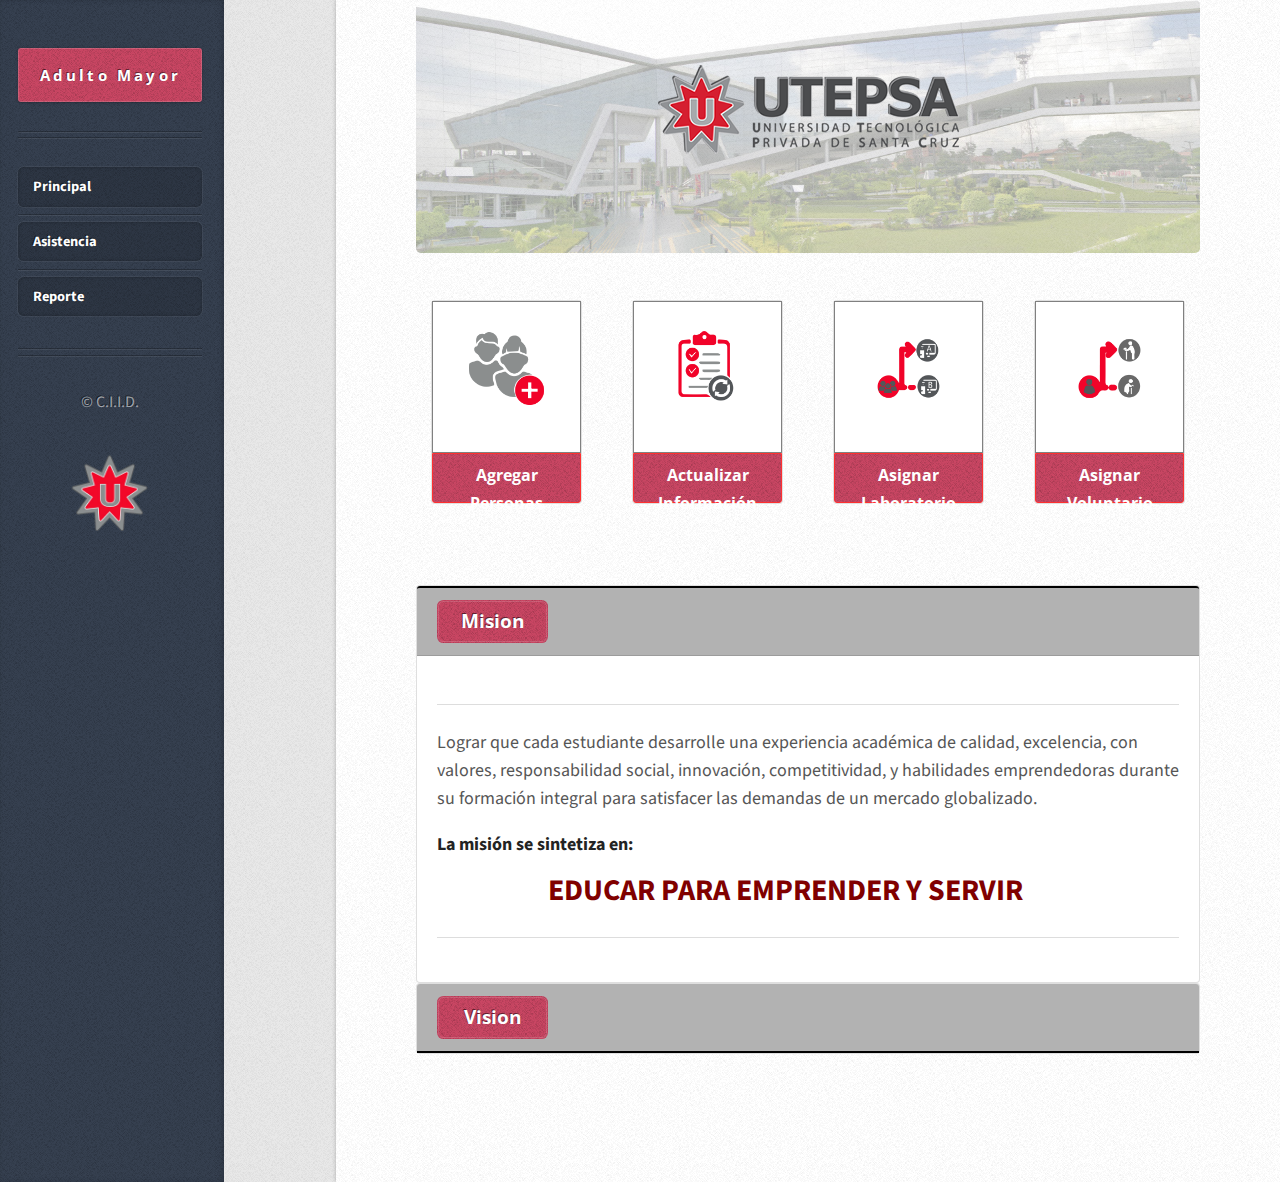
<file: index.html>
﻿<!DOCTYPE HTML>
<html>

<head>
    <title>Principal</title>
    <meta charset="utf-8" />
    <meta name="viewport" content="width=device-width, initial-scale=1" />
    <link rel="shortcut icon" href="images/logouteC.png" />
    <link rel="stylesheet" href="css/boostrap/bootstrap.css">
    <link rel="stylesheet" href="css/main.css" />
    <link rel="stylesheet" href="css/Principal.css">
    <link rel="stylesheet" href="alertifyJS/css/alertify.css">
    <link rel="stylesheet" href="alertifyJS/css/themes/semantic.css">
    <link rel="stylesheet" href="css/barra.css">
    <script src="js/jquery.min.js"></script>

    <body>
        <div>

            <div id="content" class="ParteCentral">
                <div class="jumbotron">
                    <div class="container-fluid">
                        <img src="images/logilo.png" alt="">
                        <p class="lead mb-4"></p>
                    </div>
                </div>
                <div class="row centro">
                    <div class="col col-6 col-md-3">
                        <a href="Personas.html">
                            <div class="card">
                                <div class="card-body imgprinc">
                                    <img src="img/Agregar.png" alt="">
                                </div>
                                <div class="card-footer">
                                    <h3>Agregar Personas</h3>
                                </div>
                            </div>
                        </a>

                    </div>
                    <div class="col col-6 col-md-3">
                        <a href="Actualizaciones.html">
                            <div class="card">
                                <div class="card-body imgprinc2">
                                    <img src="img/Actualizarinf.png" alt="">
                                </div>
                                <div class="card-footer">
                                    <h3>Actualizar Información</h3>
                                </div>
                            </div>
                        </a>
                    </div>
                    <div class="col col-6 col-md-3">
                        <a href="AsignacionLab.html">
                            <div class="card">
                                <div class="card-body imgprinc3">
                                    <img src="img/AgreLab.png" alt="">
                                </div>
                                <div class="card-footer">
                                    <h3>Asignar Laboratorio</h3>
                                </div>
                            </div>
                        </a>
                    </div>
                    <div class="col col-6 col-md-3">
                            <a href="AsignacionVoluntario.html">
                                <div class="card">
                                    <div class="card-body imgprinc4">
                                        <img src="img/AsignarVol.png" alt="">
                                    </div>
                                    <div class="card-footer">
                                        <h3>Asignar Voluntario</h3>
                                    </div>
                                </div>
                            </a>
                        </div>
                </div>

                <div class="row mt-3">
                    <div class="col">
                        <div id="accordion">
                            <!-- CARD #1 -->
                            <div class="card">
                                <div class="card-header header1" id="heading1">
                                    <h5 class="mb-0">
                                        <button class="btn btn-link" data-toggle="collapse" data-target="#collapse1" aria-expanded="true" aria-controls="collapse1">
                                            <h2>Mision</h2>

                                        </button>
                                    </h5>
                                </div>
                                <div id="collapse1" class="collapse show" arial-labelledby="heading1" data-parent="#accordion">
                                    <div class="card-body">
                                        <hr>
                                        <p>Lograr que cada estudiante desarrolle una experiencia académica de calidad, excelencia,
                                            con valores, responsabilidad social, innovación, competitividad, y habilidades
                                            emprendedoras durante su formación integral para satisfacer las demandas de un
                                            mercado globalizado.</p>

                                        <p>
                                            <b>La misión se sintetiza en:</b>
                                        </p>

                                        <p>
                                            <strong>EDUCAR PARA EMPRENDER Y SERVIR</strong>
                                        </p>
                                        <hr>
                                    </div>
                                </div>
                            </div>

                            <!-- CARD #2 -->
                            <div class="card">
                                <div class="card-header header2" id="heading2">
                                    <h5 class="mb-0">
                                        <button class="btn btn-link" data-toggle="collapse" data-target="#collapse2" aria-expanded="true" aria-controls="collapse2">
                                            <h2>Vision</h2>
                                        </button>
                                    </h5>
                                </div>
                                <div id="collapse2" class="collapse " arial-labelledby="heading2" data-parent="#accordion">
                                    <div class="card-body">

                                        <hr>
                                        <p>Ser una universidad referente y reconocida por su calidad académica, investigación
                                            y compromiso con la comunidad, en la formación de profesionales íntegros, emprendedores
                                            e innovadores, según parámetros y normativas nacionales e internacionales.</p>
                                        <hr>
                                    </div>
                                </div>
                            </div>

                        </div>
                    </div>
                </div>

            </div>
        </div>

        <div id="sidebar" class="barra">
            <h1 id="logo">
                <a href="#">Adulto Mayor </a>
            </h1>
            <nav id="nav">
                <ul>
                    <li class="current">
                        <a href="index.html">Principal</a>
                    </li>
                    
                    <li class="current">
                        <a href="Asistencia.html">Asistencia</a>
                    </li>
                    <li class="current">
                        <a href="Reporte.html">Reporte</a>
                    </li>
                </ul>
            </nav>

            <ul id="copyright">

                <li>&copy; C.I.I.D.</li>
            </ul>
            <div class="imgBarra">
                <img src="images/logoute.png" alt="">
            </div>

        </div>

        <script src="js/Boostrap/bootstrap.min.js"></script>
        <script src="js/skel.min.js"></script>
        <script src="js/util.js"></script>
        <script src="js/main.js"></script>
    </body>

</html>
</file>
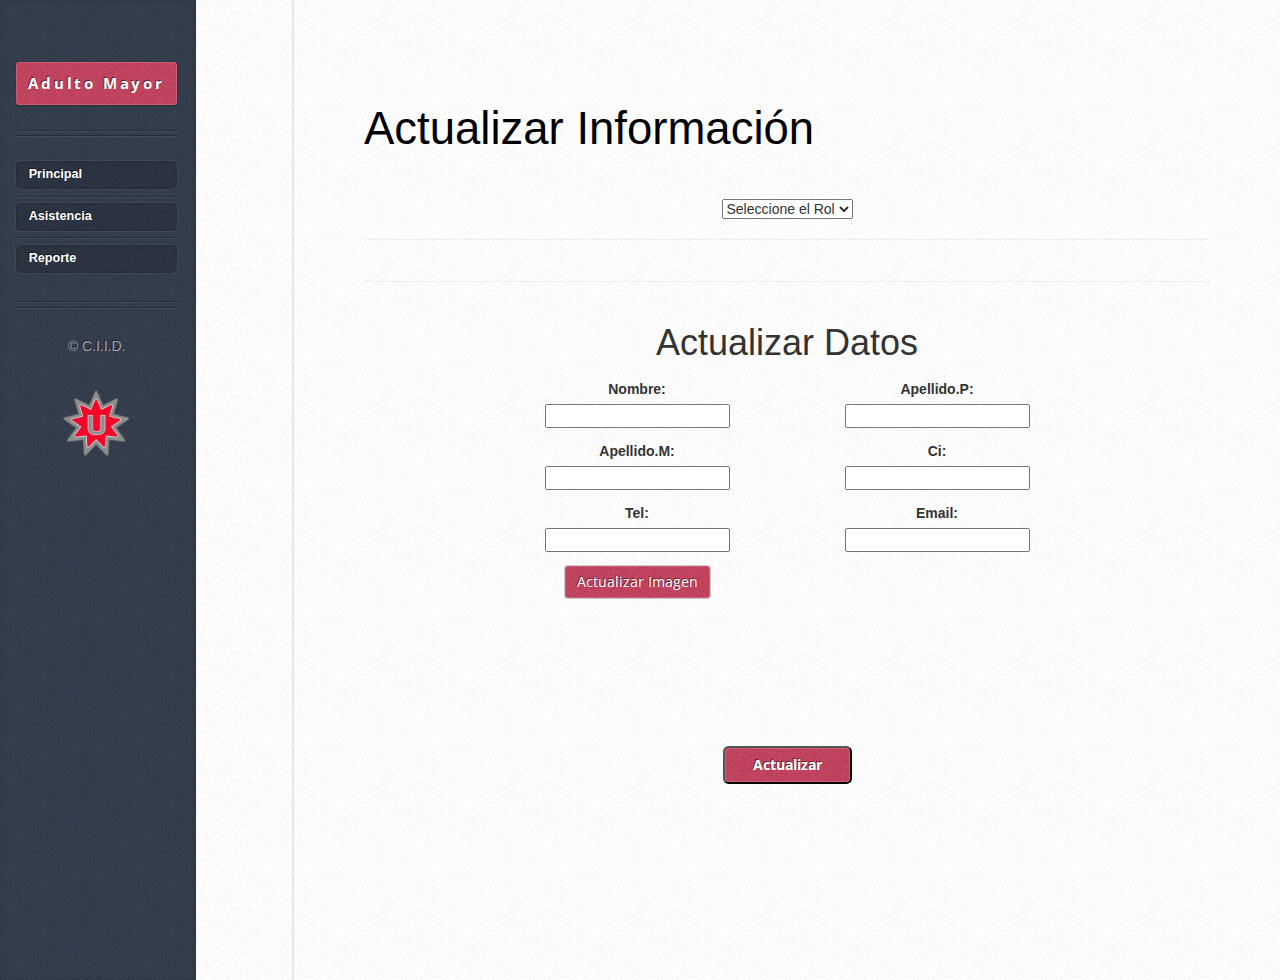
<file: Actualizaciones.html>
<!DOCTYPE HTML>
<html>

<head>
    <title>Actualizaciones</title>
    <meta charset="utf-8" />
    <meta name="viewport" content="width=device-width, initial-scale=1" />
    <link rel="shortcut icon" href="images/logouteC.png"  />
    <link rel="stylesheet" href="css/main.css" />
    <link href="css/bootstrap.min.css" rel="stylesheet" />
    <link href="css/dataTables.bootstrap.min.css" rel="stylesheet" />
    <link href="css/responsive.bootstrap.min.css" rel="stylesheet" />
    <link rel="stylesheet" href="css/barra.css">
    <link rel="stylesheet" href="css/Actualizaciones.css">
    <script src="js/jquery.min.js"></script>
    <script src="js/bootstrap.min.js"></script>
    <script src="js/jquery.dataTables.min.js"></script>
    <script src="js/dataTables.bootstrap.min.js"></script>
    <script src="js/dataTables.responsive.min.js"></script>
    <script src="js/responsive.bootstrap.min.js"></script>

    <body>
        <div id="content">
            <div class="inner">
                <article class="box post post-excerpt">
                    <header>

                        <h2><a href="#">Actualizar Informaci&oacuten</a></h2>

                    </header>
                    <center>
                                <div > 
                                    <select name="Rol" id="Rol" required>
                                    <option value="" default selected>Seleccione el Rol</option>
                                    </select>
                                </div>
                    </center>
                    <hr>
                    <center>
                    <div id="ex" style="display: none;">
                        <table id="example" class="table table-striped table-bordered dt-responsive nowrap">
                            <thead>
                                <tr>
                                    <th>foto</th>
                                    <th>Nombre</th>
                                    <th>Apellido.P</th>
                                    <th>Apellido.M</th>
                                    <th>Ci</th>
                                    <th>Tel</th>
                                    <th>Email</th>
                                    <th>Registro</th>
                                    <th style="display: none;">idper</th> 
                                    
                                </tr>
                            </thead>
                            <tbody>

                            </tbody>
                        </table>
                    </div>

                    <div id="ex2" style="display: none;">
                        <table id="example2" class="table table-striped table-bordered dt-responsive nowrap" >
                         <thead>
                            <tr>
                                        <th>foto</th>
                                        <th>Nombre</th>
                                        <th>Apellido.P</th>
                                        <th>Apellido.M</th>
                                        <th>Ci</th>
                                        <th>Tel</th>
                                        <th>Email</th>
                                        <th>FechaNacimiento</th>
                                        <th style="display: none;">idper</th>
                                    </tr>
                                </thead>
                                <tbody>
                                </tbody>
                            </table>
                        </div>
                    </center>
                        <hr>
                        <center>
                            <h1>Actualizar Datos</h1>
                        <div id="responsive-form" class="clearfix">
                                <div class="form-row">
                                    <div id="n" class="column-half"> 
                                       <label> Nombre:</label><br><input type="text" id="nombre">
                                    </div>
                                    <div id="ap" class="column-half">
                                        <label> Apellido.P:</label><br><input type="text" id="apat"/>
                                    </div>
                                    <div id="am" class="column-half">
                                        <label> Apellido.M:</label><br><input type="text" id="amat"/>
                                    </div>
                                    <div id="c" class="column-half">
                                        <label> Ci:</label><br><input type="text" id="ci"/>
                                    </div>
                                    <div id="t" class="column-half">
                                       <label> Tel:</label><br><input type="text" id="tel"/>
                                    </div>
                                    <div id="e" class="column-half">
                                       <label>Email:</label><br><input type="text" id="email"/>
                                    </div>
                                    <div id="f" class="column-half" style="display: none;">
                                     <label> FechaNacimiento:</label><br><input type="text" id="fechanaci"/>
                                    </div>
                                    <div id="r" class="column-half" style="display: none">
                                    <label> Registro:</label><br><input type="text" id="registro"/>
                                     </div>
                                    <div id="I" class="column-half">
                                    <div>
                                    <span class="btn btn-default btn-file">
                                       Actualizar Imagen<input type="file"  id="inp" onclick="readFile()">
                                    </span>
                                    </div>
                                    <div>
                                            <br/>
                                            <br/>
                                            <img id="img" height="100">
                                            <br/>
                                        </div>
                                    </div>
                                </div>
    
                            </div>
                            <div>
                                <input type="button" value="Actualizar" id="actualizar">
                            </div>
                     </center>
                    
            </article>
        </div>
        </div>
        <div id="sidebar">
                
            <h1 id="logo"><a href="#">Adulto Mayor</a></h1>
            <nav id="nav">
                    <ul>
                            <li class="current"><a href="index.html">Principal</a></li>
                            
                            <li class="current"><a href="Asistencia.html">Asistencia</a></li>
                            <li class="current"><a href="Reporte.html">Reporte</a></li>
                        </ul>
            </nav>

            <ul id="copyright">
                <li>&copy; C.I.I.D.</li>
            </ul>
            <div class="imgBarra">
                    <img src="images/logoute.png" alt="">
            </div>

        </div>
       
        <script src="js/skel.min.js"></script>
        <script src="js/util.js"></script>
        <script src="js/main.js"></script>
        <script src="js/Actualizaciones.js"></script>
     



    </body>

</html>
</file>
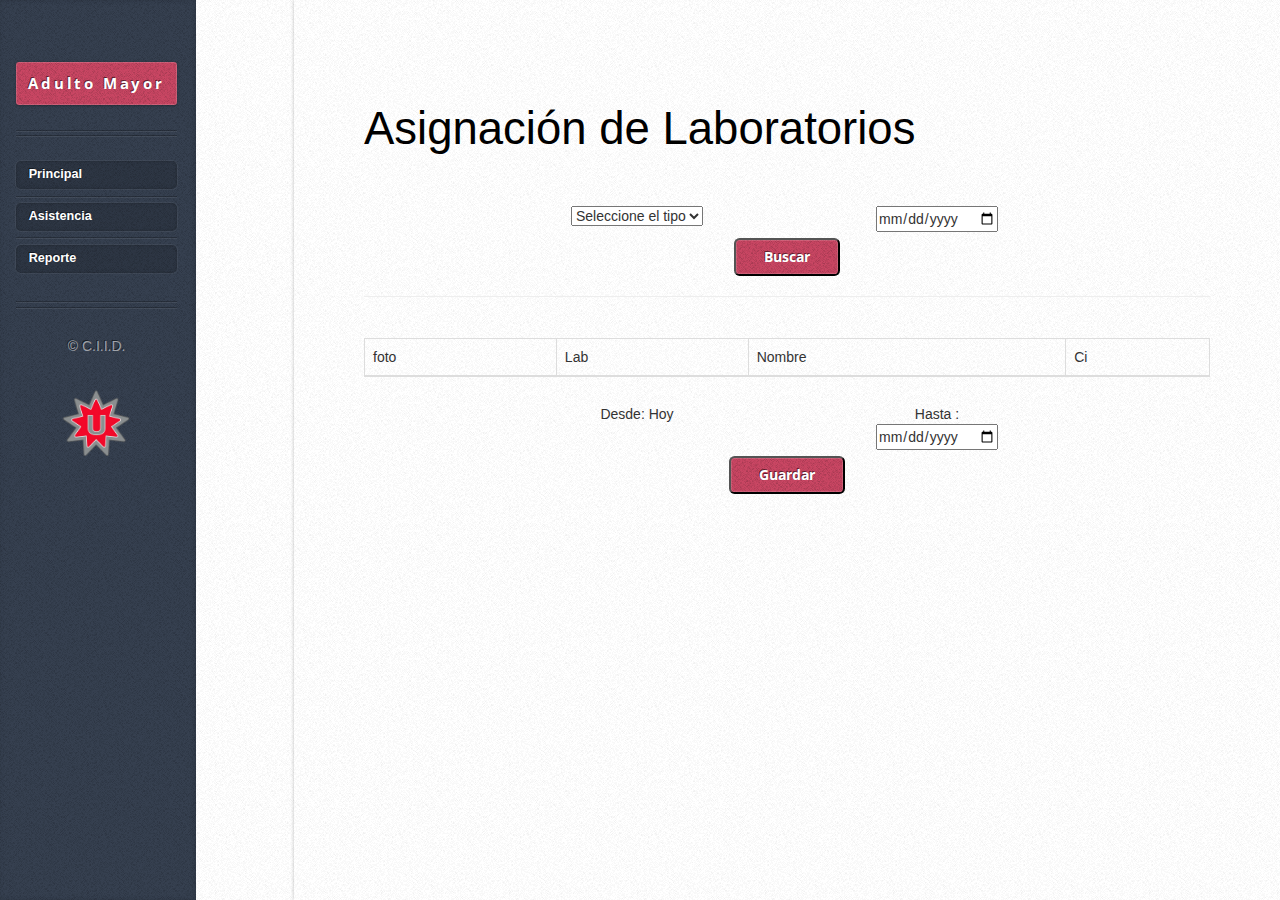
<file: AsignacionLab.html>
<!DOCTYPE HTML>
<html>

<head>
    <title>AsignacionLab</title>
    <meta charset="utf-8" />
    <meta name="viewport" content="width=device-width, initial-scale=1" />
    <link rel="shortcut icon" href="images/logouteC.png"  />
    <link rel="stylesheet" href="css/barra.css">
    <link rel="stylesheet" href="css/main.css" />
    <link rel="stylesheet" href="css/AsignacionLab.css">
    <link href="css/bootstrap.min.css" rel="stylesheet" />
    <link href="css/dataTables.bootstrap.min.css" rel="stylesheet" />
    <link href="css/responsive.bootstrap.min.css" rel="stylesheet" />
    <!-- <link rel="stylesheet" href="css/Asistencia.css"> -->

    <script src="js/jquery.min.js"></script>
    <script src="js/bootstrap.min.js"></script>
    <script src="js/jquery.dataTables.min.js"></script>
    <script src="js/dataTables.bootstrap.min.js"></script>
    <script src="js/dataTables.responsive.min.js"></script>
    <script src="js/responsive.bootstrap.min.js"></script>

    <body>
        <div id="content">
            <div class="inner">
                <article class="box post post-excerpt">
                    <header>

                        <h2><a href="#">Asignación de Laboratorios</a></h2>

                    </header>
                    <center>
                      
                        <div id="responsive-form" class="clearfix">
                            <div class="form-row">
                                <div id="nombre" class="column-half"> <select name="tipo" id="tipo" required>
                                    <option value="" default selected>Seleccione el tipo</option>
                                    </select>
                                </div>
                                <div id="ApellidoP" class="column-half">
                                    <input type="date" value="fecha" id="fecha" required/>
                                </div>
                            </div>

                        </div>
                        <div>
                            <input type="button" value="Buscar" id="Buscar" />
                        </div>
                    </center>
                    <hr>
                    

                    <div>

                        <table id="example" class="table table-striped table-bordered dt-responsive nowrap"  >
                            <thead>
                                <tr>
                                    <th>foto</th>
                                    <th>Lab</th>
                                    <th>Nombre</th>
                                    <th style="display: none;">id </th>
                                    <th>Ci</th>


                                </tr>
                            </thead>
                            <tbody>

                            </tbody>
                        </table>

                    </div>

                    <center>
                        <!-- <div class="producto" id="img"></div>
                        <br/> -->
                        <div id="responsive-form" class="clearfix">
                            <div class="form-row">
                                <div class="column-half" id="nombre">
                                    Desde: Hoy
                                </div>
                                <div class="column-half" id="ApellidoP">
                                    Hasta : <br><input type="date" value="fecha1" id="fecha1" required />
                                </div>
                            </div>
                        </div>
                        <div class="col-12">
                            <input type="button" value="Guardar" id="Guardar" />
                            <!-- <input type="button" value="prueba" id="prueba" /> -->
                        </div>
                    </center>

            </div>

            </article>
        </div>
        </div>
        <div id="sidebar">
                <!-- <img src="images/logoute.jpg" alt=""> -->
            <h1 id="logo"><a href="#">Adulto Mayor</a></h1>
            <nav id="nav">
                    <ul>
                            <li class="current"><a href="index.html">Principal</a></li>
                            
                            <li class="current"><a href="Asistencia.html">Asistencia</a></li>
                            <li class="current"><a href="Reporte.html">Reporte</a></li>
                        </ul>
            </nav>

            <ul id="copyright">
                <li>&copy; C.I.I.D.</li>
            </ul>
            <div class="imgBarra">
                    <img src="images/logoute.png" alt="">
            </div>
        </div>
        <!-- <script src="js/jquery.min.js"></script> -->
        <script src="js/skel.min.js"></script>
        <script src="js/util.js"></script>
        <script src="js/main.js"></script>
        <script src="js/FunAsignacion.js"></script>



    </body>

</html>
</file>
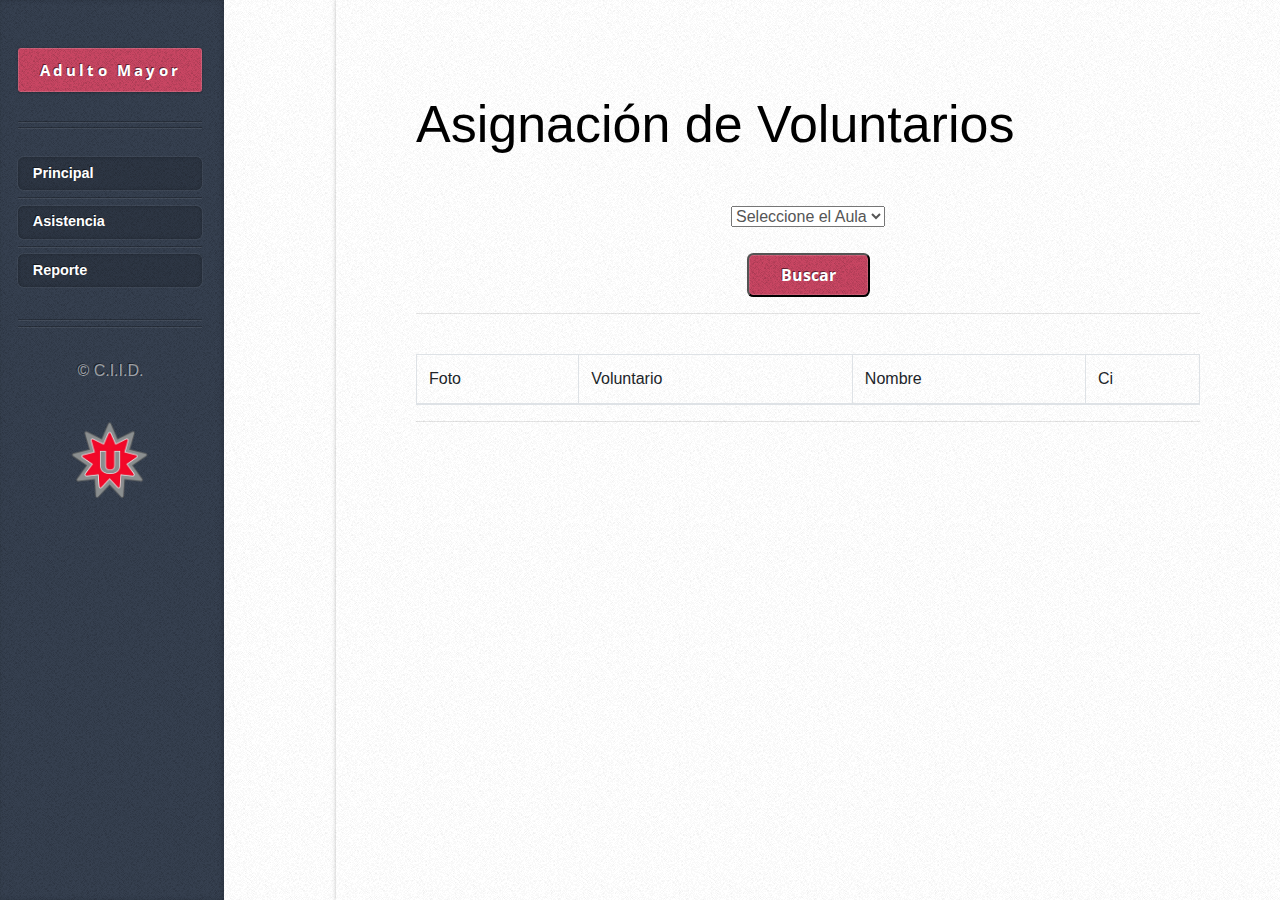
<file: AsignacionVoluntario.html>
<!DOCTYPE HTML>
<html>

<head>
    <title>Asignacion-Voluntario</title>
    <meta charset="utf-8" />
    <meta name="viewport" content="width=device-width, initial-scale=1" />
    <link rel="stylesheet" href="css/main.css" />
    <link rel="shortcut icon" href="images/logouteC.png"  />
    <link rel="stylesheet" href="css/barra.css">
    <link rel="stylesheet" href="css/AsignacionVol.css">
    <script src="js/modal/jquery-3.3.1.js"></script>
    <script src="js/modal/popper.min.js"></script>
    <script src="js/modal/bootstrap.min.js"></script>
    <link rel="stylesheet" href="css/modal/bootstrap.css">
    <link rel="stylesheet" href="css/modal/dataTables.bootstrap4.min.css"/>
    <link rel="stylesheet" href="css/modal/responsive.bootstrap4.min.css"/>
    <script src="js/modal/jquery.dataTables.min.js"></script>
    <script src="js/modal/dataTables.bootstrap4.min.js"></script>
    
    <script src="js/modal/dataTables.responsive.min.js"></script>
    <script src="js/modal/responsive.bootstrap4.min.js"></script>
    <body>
        
        <div id="content">
            <div class="inner">
                <article class="box post post-excerpt">
                    <header>

                        <h2><a href="#">Asignaci&oacuten de Voluntarios</a></h2>

                    </header>
                    <center>
                            
                            <div id="responsive-form" class="clearfix">
                               
                                    <div> 
                                        <select name="Aula" id="Aula">
                                        <option value="" default selected>Seleccione el Aula</option>
                                        </select>
                                    </div>
                                   <br>
                                
                                <div class="btnBuscar">
                                        <input type="button" value="Buscar" id="BuscarA" />
                                </div>
                            </div>
                           
                        </center>
                        <hr>
                       
                    <div>
                        
                    <table id="example1" class="table table-striped table-bordered dt-responsive nowrap" cellspacing="0" width="100%">
                        <thead>
                            <tr>
                                <th>Foto</th>
                                <th>Voluntario</th>
                                <th>Nombre</th>
                                <th style="display: none;">idper</th>
                                <th>Ci</th>
                                
                            </tr>
                        </thead>
                        <tbody>

                        </tbody>
                    </table>
                </div>
                <hr>
                <div>
                    <table id="agrupamiento" class="table table-striped table-bordered dt-responsive nowrap" style="visibility: hidden;" cellspacing="0" width="100%">
                        <thead>
                          <tr>
                              <th>FotoA</th>
                              <th>nombreA</th>
                              <th>FotoV</th>
                              <th>NombreV</th>
                          </tr>
                        </thead>
                        <tbody>
                        	
                        </tbody>
                    </table>
                </div>  
                <center>
                <div>
                    <input type="button" value="Guardar" id="GuardarAg"  style="visibility: hidden;">
                </div>
                </center>
                </article>

                
            </div>
        </div>

      

        <div id="sidebar">
            <!-- <img src="images/logoute.jpg" alt=""> -->
            <h1 id="logo"><a href="#">Adulto Mayor</a></h1>
            <nav id="nav">
                    <ul>
                            <li class="current"><a href="index.html">Principal</a></li>
                            
                            <li class="current"><a href="Asistencia.html">Asistencia</a></li>
                            <li class="current"><a href="Reporte.html">Reporte</a></li>
                        </ul>
            </nav>

            <ul id="copyright">
                <li>&copy; C.I.I.D.</li>
            </ul>
            <div class="imgBarra">
                    <img src="images/logoute.png" alt="">
            </div>

        </div>

        
          <!-- para el modal -->
          <div class="modal fade" id="compromisos" tabindex="-1">
                <div class="modal-dialog" role="document">
                    <div class="modal-content">
                        <div class="modal-header">
                            <h5 class="modal-title" id="exampleModalLabel">Voluntario</h5>
                            <button type="button" class="close" data-dismiss="modal" aria-label="Close">
                                <span aria-hidden="true">&times;</span>
                            </button>
                        </div>
                        <div class="modal-body">
                            <table id="compromiso_ejecutivo" class="table table-striped table-bordered dt-responsive nowrap" style="visibility: hidden;" cellspacing="0" width="100%">
        
                                <thead>
                                  <tr>
                                        <th>Foto</th>
                                        <th>Voluntario</th>
                                        <th>Nombre</th>
                                        <th style="display: none;">idper</th>
                                        <th>Ci</th>
                                      
                                  
                                  </tr>
                                </thead>
                                <tbody>
                                    
                                </tbody>
                            </table>
                        </div>
                    </div>
                </div>
            </div>


        <!-- aqui termina -->

        <script src="js/skel.min.js"></script>
        <script src="js/util.js"></script>
        <script src="js/main.js"></script>
        <script src="js/FasigVolun.js"></script>
      


    </body>

</html>
</file>
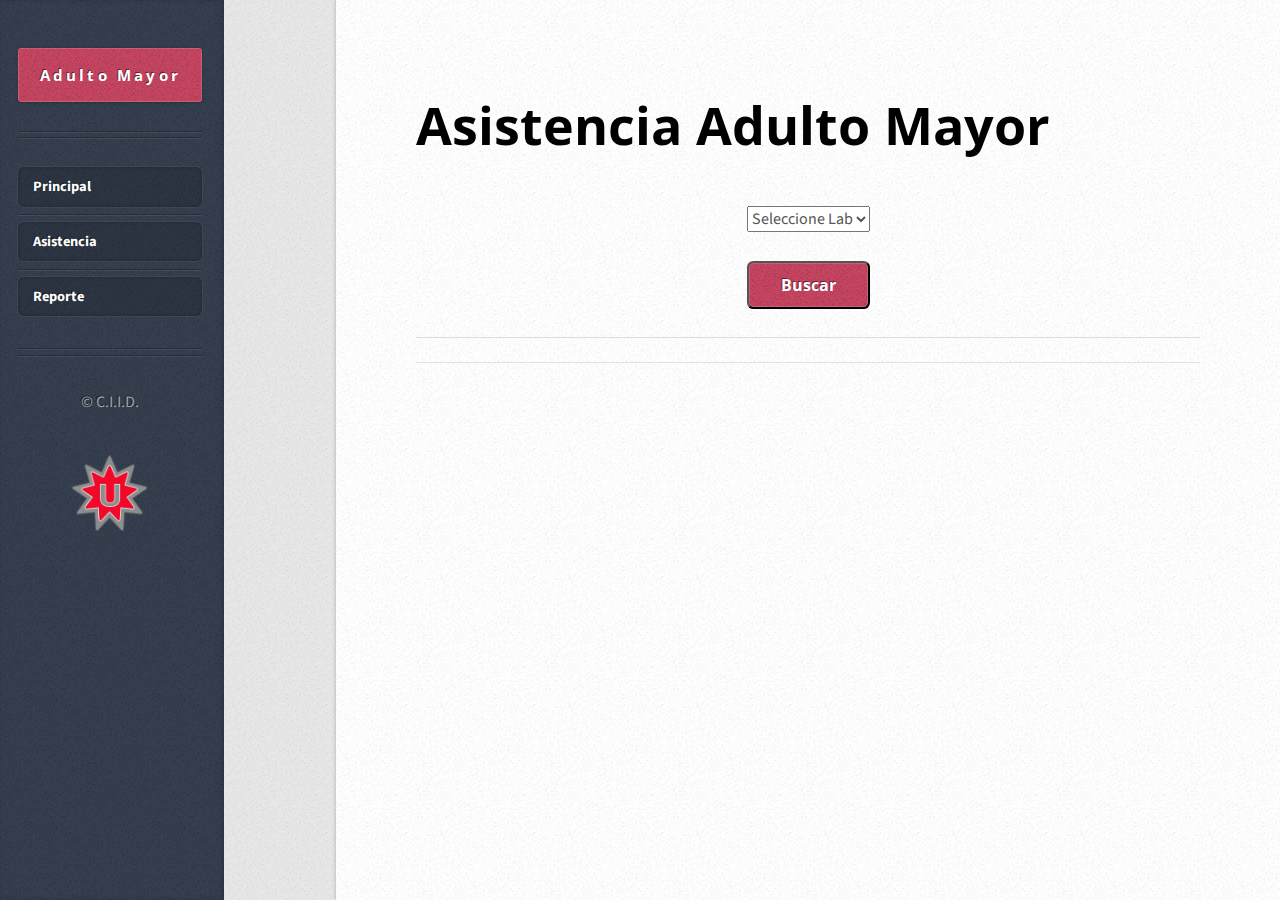
<file: Asistencia.html>
<!DOCTYPE HTML>
<html>

<head>
    <title>Asistencia</title>
    <meta charset="utf-8" />
    <meta name="viewport" content="width=device-width, initial-scale=1" />
    <link rel="shortcut icon" href="images/logouteC.png"  />
    
    <link rel="stylesheet" href="css/boostrap/bootstrap.css">
    <link rel="stylesheet" href="css/main.css" />
    <link rel="stylesheet" href="css/Asistencia.css">
    <link rel="stylesheet" href="alertifyJS/css/alertify.css">
    <link rel="stylesheet" href="alertifyJS/css/themes/semantic.css">
    <link rel="stylesheet" href="css/barra.css">
    
    <script src="js/jquery.min.js"></script>
  

    <body>
        <div id="content" class="ParteCentral">
            <div class="inner">
                <article class="box post post-excerpt">
                    <header>
                        <h2>
                            <a href="#">Asistencia Adulto Mayor</a>
                        </h2>
                    </header>
                    <div>
                    <center>
                        <select name="lab" id="lab">
                        <option value="" default selected>Seleccione Lab</option>
                        </select>
                         <br>
                         <br>
                        <input class="buscar" type="button" value="Buscar" id="buscar">
                        <hr>
                    </center>
                </div>
                    <div class="row">
                        <div class="col">
                            <ul class="nav nav-tabs">
                                <li class="nav-item" id="nombreLab">
                                    <!-- <a href="#tab1" class="nav-link active" data-toggle="tab">N-200</a> -->
                                </li>
                                <!-- <li class="nav-item">
                                    <a href="#tab2" class="nav-link" data-toggle="tab">N-300</a>
                                </li>
                                <li class="nav-item">
                                    <a href="#tab3" class="nav-link" data-toggle="tab">N-402</a>
                                </li> -->
                            </ul>
                            <div id="cargando" style="display: none;">
                                <img src="images/iconoCargando.gif">
                            </div>
                            <div class="tab-content" id="contenido" style="display: none;" >
                                <!--ACA EMPIEZA LA PESTANA 1-->
                                <div class="tab-pane active" id="tab1" role="tabpanel">
                                    <div id="TituloLab">
                                    <!-- <h3 class="TitleAula mt-3">Aula N-200</h3> -->
                                    </div>
                                    <br>
                                    <!---->
                                    <div class="row" id="Facilitadores">

                                    </div>
                                    <hr style="visibility: hidden" id="hr1">
                                  
                                    <div class="row" id="voluntario">
                                  
                                    </div>
                                   
                                </div>
                                
                             
                            </div>
                           
                        </div>
                    </div>
                   


                </article>
            </div>
        </div>
        <!--Aca Entan los modales-->
        <!--Modal de Daniel-->
        <div id="md">
      
    </div>
        <!--Modal de Daniel-->
        <!--Aca acaban los modales-->
        
        <div id="sidebar" class="barra">
            <!-- <img src="images/logoute.jpg" alt=""> -->
            <h1 id="logo">
                <a href="#">Adulto Mayor </a>
            </h1>
            <nav id="nav">
                    <ul>
                            <li class="current"><a href="index.html">Principal</a></li>
                            
                            <li class="current"><a href="Asistencia.html">Asistencia</a></li>
                            <li class="current"><a href="Reporte.html">Reporte</a></li>
                </ul>
            </nav>

            <ul id="copyright">
                <li>&copy; C.I.I.D.</li>
            </ul>
            <div class="imgBarra">
                    <img src="images/logoute.png" alt="">
            </div>

        </div>
        
        <script src="js/Boostrap/bootstrap.min.js"></script>
        <script src="alertifyJS/alertify.min.js"></script>
        <script src="js/Asistencia.js"></script>
        <script src="js/skel.min.js"></script>
        <script src="js/util.js"></script>
        <script src="js/main.js"></script>
        <script src="js/FunAsistencia.js"></script>



    </body>

</html>
</file>
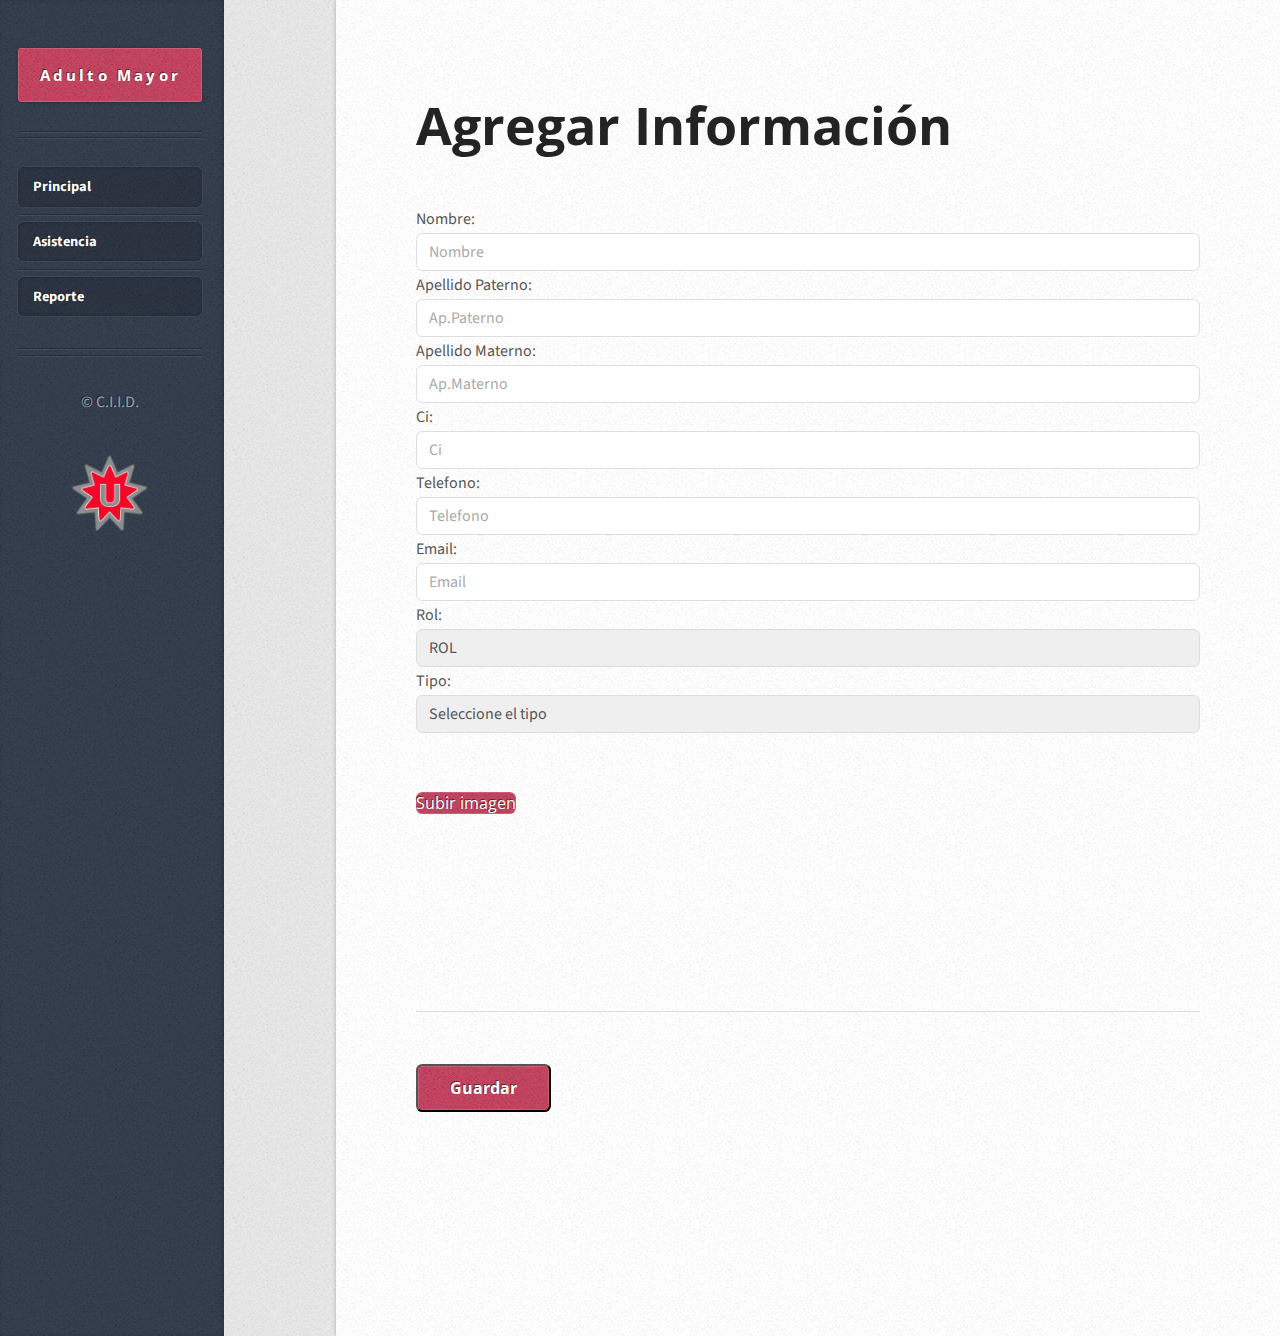
<file: Personas.html>
<!DOCTYPE HTML>
<html lang="es">

<head>
    <meta charset=utf-8" />
    <meta name="viewport" content="width=device-width, initial-scale=1" />
    <!-- <link rel="stylesheet" href="css/Asistencia.css"> -->
    <title>Persona</title>
    <link rel="stylesheet" href="css/main.css" />
    <link rel="shortcut icon" href="images/logouteC.png"/>
    <link rel="stylesheet" href="css/barra.css">
  

    <body>
        <div id="content">
            <div class="inner">
                <article class="box post post-excerpt">
                    <header>

                        <h2><a href="#">Agregar Informaci&oacuten</a></h2>

                    </header>

                    <form method="POST" action="">
                        <div>
                            <div class="col-6 col-12-mobile">Nombre:<input type="text" name="nombre" id="nombre" placeholder="Nombre" required /></div>
                            <div class="col-6 col-12-mobile">Apellido Paterno:<input type="text" name="Paterno" id="paterno" placeholder="Ap.Paterno" required/></div>
                            <div class="col-6 col-12-mobile">Apellido Materno:<input type="text" name="Materno" id="materno" placeholder="Ap.Materno" required/></div>
                            <div class="col-6 col-12-mobile">Ci:<input type="text" name="Ci" id="ci" placeholder="Ci" required/></div>
                            <div class="col-6 col-12-mobile">Telefono:<input type="text" name="Telefono" id="telefono" placeholder="Telefono" required/></div>
                            <div class="col-6 col-12-mobile">Email:<input type="email" name="email" id="email" placeholder="Email" required/></div>
                            <div class="col-6 col-12-mobile" id="rol1">
                                Rol:<select name="rol" id="rol" required>
                                        <option value="" default selected>ROL</option>
                                </select>
                            </div>
                            <div class="col-6 col-12-mobile" id="Tipo1">
                                Tipo:<select name="tipo" id="tipo" required>
                                        <option value="" default selected>Seleccione el tipo</option>
                                        <option value="1">Voluntario</option>
                                        <option value="2">Adulto</option>
                                </select>
                            </div>
                            <br>
                            <div class="col-6 col-12-mobile" style="display: none;" id="nacimiento" >Fecha de Nacimieto: <input type="date" name="nombre" id="nacimientoA" placeholder="FechaNacimiento"  min="1920-01-01"
                                max="2018-01-01" step="2" value="1920-01-01"/></div>
                            <div class="col-6 col-12-mobile" style="display: none;" id="registro" >Codigo Registro:<input type="text" name="Paterno" id="registroV" placeholder="Codigo de Registro" /></div>
                            <div class="col-6 col-12-mobile" id="Voluntario1" style="display: none;" >
                                Voluntario:<select name="tipo" id="Voluntario">
                                        <option value="" default selected>Tipo De Voluntario</option>

                                </select>
                            </div>
                            <br>
                            
                            <div class="col-12">
                                <div>
                                <span class="btn btn-default btn-file">
                                   
                                    Subir imagen<input type="file"  id="inp" onclick="readFile()">
                                   
                                </span>
                                </div>
                            </div>
                            <div>
                                <br/>
                                <br/>
                                <img id="img" height="100">
                                <br/>
                            </div>
                        
                        </div>
                        <hr>
                        <br>
                        <div class="col-12">
                            <input type="submit" value="Guardar" id="GuardarP" />
                        </div>

                    </form>

                </article>
            </div>
        </div>
        <div id="sidebar">
            <!-- <img src="images/logoute.jpg" alt=""> -->
            <h1 id="logo"><a href="#">Adulto Mayor</a></h1>
            <nav id="nav">
                <ul>
                    <li class="current"><a href="index.html">Principal</a></li>
                    <li class="current"><a href="Asistencia.html">Asistencia</a></li>
                    <li class="current"><a href="Reporte.html">Reporte</a></li>
                </ul>
            </nav>

            <ul id="copyright">
                <li>&copy; C.I.I.D.</li>
            </ul>
            <div class="imgBarra">
                    <img src="images/logoute.png" alt="">
            </div>

        </div>
        <script src="js/jquery.min.js"></script>
        <script src="js/skel.min.js"></script>
        <script src="js/util.js"></script>
        <script src="js/main.js"></script>
        <script src="js/Fpersonas.js"></script>



    </body>

</html>
</file>
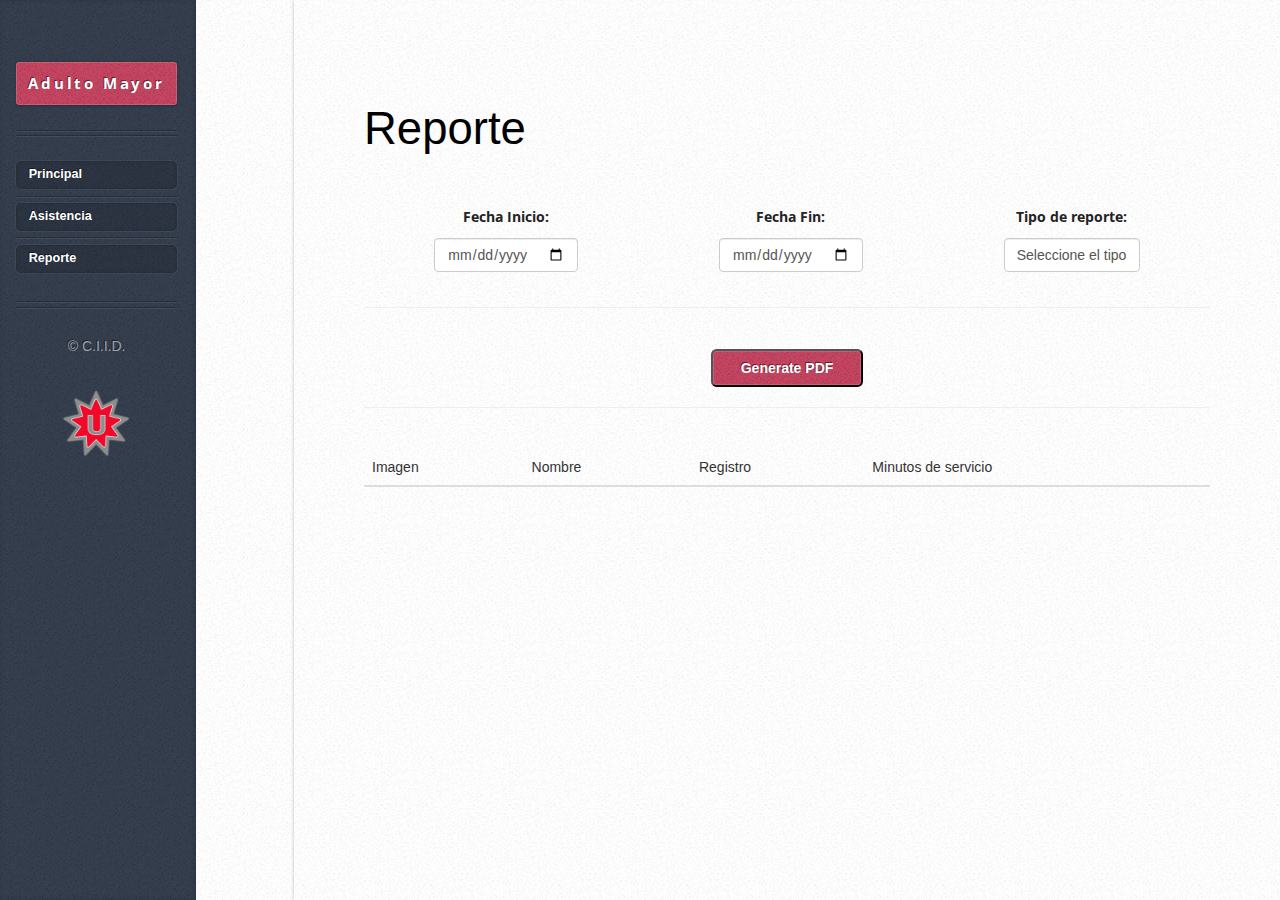
<file: Reporte.html>
<!DOCTYPE HTML>
<html>

<head>
    <title>Reporte</title>
    <meta charset="utf-8" />
    <meta name="viewport" content="width=device-width, initial-scale=1" />
    <link rel="shortcut icon" href="images/logouteC.png" />
    <link rel="stylesheet" href="css/barra.css">
    <link rel="stylesheet" href="css/main.css" />
    <link rel="stylesheet" href="css/Reportes.css">
    <link href="css/bootstrap.min.css" rel="stylesheet" />
    <link href="css/dataTables.bootstrap.min.css" rel="stylesheet" />
    <link href="css/responsive.bootstrap.min.css" rel="stylesheet" />
    <script src="js/jquery.min.js"></script>
    <script src="js/bootstrap.min.js"></script>
    <script src="js/jquery.dataTables.min.js"></script>
    <script src="js/dataTables.bootstrap.min.js"></script>
    <script src="js/dataTables.responsive.min.js"></script>
    <script src="js/responsive.bootstrap.min.js"></script>
    <script src="jspdf/dist/jspdf.min.js"></script>
    <script src="jspdf.plugin.autotable.min.js"></script>

    <body>
        <div id="content">
            <div class="inner">
                <article class="box post post-excerpt">
                    <header>

                        <h2><a href="#">Reporte</a></h2>

                    </header>

                    <center>
                        <form class="fechas">
                            
                                <div class="form-group">
                                    <label>Fecha Inicio:</label>
                                    <input class="form-control" type="date" value="fecha" id="fecha1" required/>
                                </div>
                                
                                <div class="form-group">
                                    <label>Fecha Fin:</label>
                                    <input class="form-control" type="date" value="fecha" id="fecha2" required/>
                                </div>
                            
                            
                            <div class="form-group">
                                <label>Tipo de reporte:</label>
                                <select class="form-control" name="ReporteS" id="ReporteS" required>
                                    <option value="" default selected>Seleccione el tipo</option>
                                    <option value="1">Voluntario</option>
                                    <option value="2">Adulto</option>
                                </select>
                            </div>
                        </form>
                        <hr>
                    </center>




                    <center>
                        <button onclick="generate()">Generate PDF</button>
                        <hr>
                        <div class="table-responsive">
                            <table id="table" class="table table-hover" cellspacing="0">
                                <thead>
                                    <tr>
                                        <th>Imagen</th>
                                        <th>Nombre</th>
                                        <th>Registro</th>
                                        <th>Minutos de servicio</th>
                                    </tr>
                                </thead>
                                <tbody>

                                </tbody>
                            </table>
                        </div>
                    </center>
                </article>
            </div>
        </div>
        <div id="sidebar">
            <!-- <img src="images/logoute.jpg" alt=""> -->
            <h1 id="logo"><a href="#">Adulto Mayor</a></h1>
            <nav id="nav">
                <ul>
                    <li class="current"><a href="index.html">Principal</a></li>

                    <li class="current"><a href="Asistencia.html">Asistencia</a></li>
                    <li class="current"><a href="Reporte.html">Reporte</a></li>
                </ul>
            </nav>

            <ul id="copyright">
                <li>&copy; C.I.I.D.</li>
            </ul>
            <div class="imgBarra">
                <img src="images/logoute.png" alt="">
            </div>
        </div>
        <script src="js/skel.min.js"></script>
        <script src="js/util.js"></script>
        <script src="js/main.js"></script>
        <script src="js/Reporte.js"></script>

    </body>

</html>
</file>
<file: css/Principal.css>
.ParteCentral {
  padding-top: 0 !important;
}
.jumbotron{
  background: url("../images/CampusFondoC.png") no-repeat !important;
  background-position: center;  
  background-size: 100% 100%!important;
  
}
.card{
  height: 100%;
}

.imgprinc{
  text-align: center;
  background: white;
  border: 1px solid grey;
  padding:0;
}
.imgprinc img{
  width: 90%;
  padding-top: 20%;
  padding-bottom: 10%;
  
}
.imgprinc2{
  text-align: center;
  background: white;
  border: 1px solid grey;
  padding:0;
}
.imgprinc2 img{
  width: 90%;
  padding-top: 20%;
  padding-bottom: 10%;
}
.imgprinc3{
  text-align: center;
  background: white;
  border: 1px solid grey;
  padding:0;
}
.imgprinc3 img{
  width: 90%;
  padding-top: 20%;
  padding-bottom: 10%;
}
.imgprinc4{
  text-align: center;
  background: white;
  border: 1px solid grey;
  padding:0;
}
.imgprinc4 img{
  width: 90%;
  padding-top: 20%;
  padding-bottom: 10%;
  
}
h3{
  color: white!important;
}
.card-footer{
  text-align: center;
  background: #c94663;
  background-image: url("images/bg01.png");
  max-height: 25%;
  padding: 5% !important;
  border:1px solid #ff3030;
}
.container-fluid {
  margin-left: 0;
  text-align: center;
}
.centro{
  padding: 15px;
}
.centro a{
  text-decoration: none;
}
.centro a:hover{
  text-decoration: none;
}
.logo {
  background: rgb(88, 87, 87);
}
p {
  font-size: 18px;
}
.card-header {
  background: #69696983;
}
.header1 {
  border-top: 2px solid black;
}
.header2 {
  border-bottom: 2px solid black;
}

.btn-link {
  color: white !important;
  font-weight: bold;
  text-decoration: none;
  width: 15%;
}
.btn-link:hover {
  background: maroon;
  color: white !important;
  font-weight: bold;
  text-decoration: none;
}
.btn-link:focus {
  text-decoration: none;
}
h2 {
  color: white;
}
strong {
  color: maroon;
  font-weight: bold;
  margin-left: 15%;
  font-size: 30px;
  background: white;
}

@media screen and (max-width: 1070px){
  h3{
    font-size:12px;
  }
}
@media screen and (max-width: 900px) {
  strong {
    margin-left: 15%;
  }
  .titulo {
    color: white;
    width: 100%;
    border-radius: 10px;
  }
  .ParteCentral {
    
    background-position: center;
    background-size: cover;
    height: 100% !important;
  }
  .imgprinc4{
    
   
    
  }
  .titulo img {
    margin-top: 5%;
    width: inherit;
    max-width: 50%;
    margin-left: 20% ;
  }
  h3{
    font-size: 14px;
  }
}
@media screen and (max-width: 790px) {
  strong {
    margin-left: 5%;
    font-size: 20px;
  }
  .titulo img {
    margin-top: 5%;
    width: inherit;
    max-width: 50%;
    margin-left: 25%;
  }
  p {
    font-size: 15px;
  }
  .ParteCentral {
    
    background-position: center;
    background-size: cover;
    height: 100% !important;
  }
}
@media screen and (max-width: 574px) {
  strong {
    margin-left: 2%;
    font-size: 15px;
  }
  .btn-link {
    color: white !important;
    font-weight: bold;
    text-decoration: none;
  }
  .display-4 {
    font-size: 50px;
  }
  .btn-link {
    color: white !important;
    font-size: 10px;
    font-weight: bold;
    text-decoration: none;
    width: 100%;
  }
  .lead {
    font-size: 12px;
  }
  p {
    font-size: 12px;
  }
  .ParteCentral {
    
    background-position: center;
    background-size: cover;
    height: 100% !important;
  }
  .titulo img {
    margin-top: 5%;
    width: inherit;
    max-width: 100%;
    margin-left: 0 ;
  }
  .container-fluid img{
    width: 80%;
  }
  h3{
    font-size: 10px;
  }
  .imgprinc img{
    width: 100%;
  }
  .imgprinc2 img{
    width: 100%;
  }
  .imgprinc3 img{
    width: 100%;
  }
  .imgprinc4 {
    width: 100%;

  }
  
}
</file>
<file: alertifyJS/css/alertify.css>
/**
 * alertifyjs 1.9.0 http://alertifyjs.com
 * AlertifyJS is a javascript framework for developing pretty browser dialogs and notifications.
 * Copyright 2017 Mohammad Younes <Mohammad@alertifyjs.com> (http://alertifyjs.com) 
 * Licensed under GPL 3 <https://opensource.org/licenses/gpl-3.0>*/
.alertify .ajs-dimmer {
  position: fixed;
  z-index: 1981;
  top: 0;
  right: 0;
  bottom: 0;
  left: 0;
  padding: 0;
  margin: 0;
  background-color: #252525;
  opacity: .5;
}
.alertify .ajs-modal {
  position: fixed;
  top: 0;
  right: 0;
  left: 0;
  bottom: 0;
  padding: 0;
  overflow-y: auto;
  z-index: 1981;
}
.alertify .ajs-dialog {
  position: relative;
  margin: 5% auto;
  min-height: 110px;
  max-width: 500px;
  padding: 24px 24px 0 24px;
  outline: 0;
  background-color: #fff;
}
.alertify .ajs-dialog.ajs-capture:before {
  content: '';
  position: absolute;
  top: 0;
  right: 0;
  bottom: 0;
  left: 0;
  display: block;
  z-index: 1;
}
.alertify .ajs-reset {
  position: absolute !important;
  display: inline !important;
  width: 0 !important;
  height: 0 !important;
  opacity: 0 !important;
}
.alertify .ajs-commands {
  position: absolute;
  right: 4px;
  margin: -14px 24px 0 0;
  z-index: 2;
}
.alertify .ajs-commands button {
  display: none;
  width: 10px;
  height: 10px;
  margin-left: 10px;
  padding: 10px;
  border: 0;
  background-color: transparent;
  background-repeat: no-repeat;
  background-position: center;
  cursor: pointer;
}
.alertify .ajs-commands button.ajs-close {
  background-image: url([data-uri]);
}
.alertify .ajs-commands button.ajs-maximize {
  background-image: url([data-uri]);
}
.alertify .ajs-header {
  margin: -20px;
  margin-bottom: 0;
  padding: 16px 24px;
  background-color: #fff;
}
.alertify .ajs-body {
  min-height: 56px;
}
.alertify .ajs-body .ajs-content {
  padding: 16px 24px 16px 16px;
}
.alertify .ajs-footer {
  padding: 4px;
  margin-left: -24px;
  margin-right: -24px;
  min-height: 43px;
  background-color: #fff;
}
.alertify .ajs-footer .ajs-buttons.ajs-primary {
  text-align: right;
  
}
.alertify .ajs-footer .ajs-buttons.ajs-primary .ajs-button {
  margin: 4px;
}
.alertify .ajs-footer .ajs-buttons.ajs-auxiliary {
  float: left;
  clear: none;
  text-align: left;
  
}
.alertify .ajs-footer .ajs-buttons.ajs-auxiliary .ajs-button {
  margin: 4px;
}
.alertify .ajs-footer .ajs-buttons .ajs-button {
  min-width: 88px;
  min-height: 35px;
}
.alertify .ajs-handle {
  position: absolute;
  display: none;
  width: 10px;
  height: 10px;
  right: 0;
  bottom: 0;
  z-index: 1;
  background-image: url([data-uri]);
  -webkit-transform: scaleX(1) /*rtl:scaleX(-1)*/;
          transform: scaleX(1) /*rtl:scaleX(-1)*/;
  cursor: se-resize;
}
.alertify.ajs-no-overflow .ajs-body .ajs-content {
  overflow: hidden !important;
}
.alertify.ajs-no-padding.ajs-maximized .ajs-body .ajs-content {
  left: 0;
  right: 0;
  padding: 0;
}
.alertify.ajs-no-padding:not(.ajs-maximized) .ajs-body {
  margin-left: -24px;
  margin-right: -24px;
}
.alertify.ajs-no-padding:not(.ajs-maximized) .ajs-body .ajs-content {
  padding: 0;
}
.alertify.ajs-no-padding.ajs-resizable .ajs-body .ajs-content {
  left: 0;
  right: 0;
}
.alertify.ajs-maximizable .ajs-commands button.ajs-maximize,
.alertify.ajs-maximizable .ajs-commands button.ajs-restore {
  display: inline-block;
}
.alertify.ajs-closable .ajs-commands button.ajs-close {
  display: inline-block;
}
.alertify.ajs-maximized .ajs-dialog {
  width: 100% !important;
  height: 100% !important;
  max-width: none !important;
  margin: 0 auto !important;
  top: 0 !important;
  left: 0 !important;
}
.alertify.ajs-maximized.ajs-modeless .ajs-modal {
  position: fixed !important;
  min-height: 100% !important;
  max-height: none !important;
  margin: 0 !important;
}
.alertify.ajs-maximized .ajs-commands button.ajs-maximize {
  background-image: url([data-uri]);
}
.alertify.ajs-resizable .ajs-dialog,
.alertify.ajs-maximized .ajs-dialog {
  padding: 0;
}
.alertify.ajs-resizable .ajs-commands,
.alertify.ajs-maximized .ajs-commands {
  margin: 14px 24px 0 0;
}
.alertify.ajs-resizable .ajs-header,
.alertify.ajs-maximized .ajs-header {
  position: absolute;
  top: 0;
  left: 0;
  right: 0;
  margin: 0;
  padding: 16px 24px;
}
.alertify.ajs-resizable .ajs-body,
.alertify.ajs-maximized .ajs-body {
  min-height: 224px;
  display: inline-block;
}
.alertify.ajs-resizable .ajs-body .ajs-content,
.alertify.ajs-maximized .ajs-body .ajs-content {
  position: absolute;
  top: 50px;
  right: 24px;
  bottom: 50px;
  left: 24px;
  overflow: auto;
}
.alertify.ajs-resizable .ajs-footer,
.alertify.ajs-maximized .ajs-footer {
  position: absolute;
  left: 0;
  right: 0;
  bottom: 0;
  margin: 0;
}
.alertify.ajs-resizable:not(.ajs-maximized) .ajs-dialog {
  min-width: 548px;
}
.alertify.ajs-resizable:not(.ajs-maximized) .ajs-handle {
  display: block;
}
.alertify.ajs-movable:not(.ajs-maximized) .ajs-header {
  cursor: move;
}
.alertify.ajs-modeless .ajs-dimmer,
.alertify.ajs-modeless .ajs-reset {
  display: none;
}
.alertify.ajs-modeless .ajs-modal {
  overflow: visible;
  max-width: none;
  max-height: 0;
}
.alertify.ajs-modeless.ajs-pinnable .ajs-commands button.ajs-pin {
  display: inline-block;
  background-image: url([data-uri]);
}
.alertify.ajs-modeless.ajs-unpinned .ajs-modal {
  position: absolute;
}
.alertify.ajs-modeless.ajs-unpinned .ajs-commands button.ajs-pin {
  background-image: url([data-uri]);
}
.alertify.ajs-modeless:not(.ajs-unpinned) .ajs-body {
  max-height: 500px;
  overflow: auto;
}
.alertify.ajs-basic .ajs-header {
  opacity: 0;
}
.alertify.ajs-basic .ajs-footer {
  visibility: hidden;
}
.alertify.ajs-frameless .ajs-header {
  position: absolute;
  top: 0;
  left: 0;
  right: 0;
  min-height: 60px;
  margin: 0;
  padding: 0;
  opacity: 0;
  z-index: 1;
}
.alertify.ajs-frameless .ajs-footer {
  display: none;
}
.alertify.ajs-frameless .ajs-body .ajs-content {
  position: absolute;
  top: 0;
  right: 0;
  bottom: 0;
  left: 0;
}
.alertify.ajs-frameless:not(.ajs-resizable) .ajs-dialog {
  padding-top: 0;
}
.alertify.ajs-frameless:not(.ajs-resizable) .ajs-dialog .ajs-commands {
  margin-top: 0;
}
.ajs-no-overflow {
  overflow: hidden !important;
  outline: none;
}
.ajs-no-overflow.ajs-fixed {
  position: fixed;
  top: 0;
  right: 0;
  bottom: 0;
  left: 0;
  overflow-y: scroll!important;
}
.ajs-no-selection,
.ajs-no-selection * {
  -webkit-user-select: none;
     -moz-user-select: none;
      -ms-user-select: none;
          user-select: none;
}
@media screen and (max-width: 568px) {
  .alertify .ajs-dialog {
    min-width: 150px;
  }
  .alertify:not(.ajs-maximized) .ajs-modal {
    padding: 0 5%;
  }
  .alertify:not(.ajs-maximized).ajs-resizable .ajs-dialog {
    min-width: initial;
    min-width: auto /*IE fallback*/;
  }
}
@-moz-document url-prefix() {
  .alertify button:focus {
    outline: 1px dotted #3593D2;
  }
}
.alertify .ajs-dimmer,
.alertify .ajs-modal {
  -webkit-transform: translate3d(0, 0, 0);
          transform: translate3d(0, 0, 0);
  transition-property: opacity, visibility;
  transition-timing-function: linear;
  transition-duration: 250ms;
}
.alertify.ajs-hidden .ajs-dimmer,
.alertify.ajs-hidden .ajs-modal {
  visibility: hidden;
  opacity: 0;
}
.alertify.ajs-in:not(.ajs-hidden) .ajs-dialog {
  -webkit-animation-duration: 500ms;
          animation-duration: 500ms;
}
.alertify.ajs-out.ajs-hidden .ajs-dialog {
  -webkit-animation-duration: 250ms;
          animation-duration: 250ms;
}
.alertify .ajs-dialog.ajs-shake {
  -webkit-animation-name: ajs-shake;
          animation-name: ajs-shake;
  -webkit-animation-duration: .1s;
          animation-duration: .1s;
  -webkit-animation-fill-mode: both;
          animation-fill-mode: both;
}
@-webkit-keyframes ajs-shake {
  0%,
  100% {
    -webkit-transform: translate3d(0, 0, 0);
            transform: translate3d(0, 0, 0);
  }
  10%,
  30%,
  50%,
  70%,
  90% {
    -webkit-transform: translate3d(-10px, 0, 0);
            transform: translate3d(-10px, 0, 0);
  }
  20%,
  40%,
  60%,
  80% {
    -webkit-transform: translate3d(10px, 0, 0);
            transform: translate3d(10px, 0, 0);
  }
}
@keyframes ajs-shake {
  0%,
  100% {
    -webkit-transform: translate3d(0, 0, 0);
            transform: translate3d(0, 0, 0);
  }
  10%,
  30%,
  50%,
  70%,
  90% {
    -webkit-transform: translate3d(-10px, 0, 0);
            transform: translate3d(-10px, 0, 0);
  }
  20%,
  40%,
  60%,
  80% {
    -webkit-transform: translate3d(10px, 0, 0);
            transform: translate3d(10px, 0, 0);
  }
}
.alertify.ajs-slide.ajs-in:not(.ajs-hidden) .ajs-dialog {
  -webkit-animation-name: ajs-slideIn;
          animation-name: ajs-slideIn;
  -webkit-animation-timing-function: cubic-bezier(0.175, 0.885, 0.32, 1.275);
          animation-timing-function: cubic-bezier(0.175, 0.885, 0.32, 1.275);
}
.alertify.ajs-slide.ajs-out.ajs-hidden .ajs-dialog {
  -webkit-animation-name: ajs-slideOut;
          animation-name: ajs-slideOut;
  -webkit-animation-timing-function: cubic-bezier(0.6, -0.28, 0.735, 0.045);
          animation-timing-function: cubic-bezier(0.6, -0.28, 0.735, 0.045);
}
.alertify.ajs-zoom.ajs-in:not(.ajs-hidden) .ajs-dialog {
  -webkit-animation-name: ajs-zoomIn;
          animation-name: ajs-zoomIn;
}
.alertify.ajs-zoom.ajs-out.ajs-hidden .ajs-dialog {
  -webkit-animation-name: ajs-zoomOut;
          animation-name: ajs-zoomOut;
}
.alertify.ajs-fade.ajs-in:not(.ajs-hidden) .ajs-dialog {
  -webkit-animation-name: ajs-fadeIn;
          animation-name: ajs-fadeIn;
}
.alertify.ajs-fade.ajs-out.ajs-hidden .ajs-dialog {
  -webkit-animation-name: ajs-fadeOut;
          animation-name: ajs-fadeOut;
}
.alertify.ajs-pulse.ajs-in:not(.ajs-hidden) .ajs-dialog {
  -webkit-animation-name: ajs-pulseIn;
          animation-name: ajs-pulseIn;
}
.alertify.ajs-pulse.ajs-out.ajs-hidden .ajs-dialog {
  -webkit-animation-name: ajs-pulseOut;
          animation-name: ajs-pulseOut;
}
.alertify.ajs-flipx.ajs-in:not(.ajs-hidden) .ajs-dialog {
  -webkit-animation-name: ajs-flipInX;
          animation-name: ajs-flipInX;
}
.alertify.ajs-flipx.ajs-out.ajs-hidden .ajs-dialog {
  -webkit-animation-name: ajs-flipOutX;
          animation-name: ajs-flipOutX;
}
.alertify.ajs-flipy.ajs-in:not(.ajs-hidden) .ajs-dialog {
  -webkit-animation-name: ajs-flipInY;
          animation-name: ajs-flipInY;
}
.alertify.ajs-flipy.ajs-out.ajs-hidden .ajs-dialog {
  -webkit-animation-name: ajs-flipOutY;
          animation-name: ajs-flipOutY;
}
@-webkit-keyframes ajs-pulseIn {
  0%,
  20%,
  40%,
  60%,
  80%,
  100% {
    transition-timing-function: cubic-bezier(0.215, 0.61, 0.355, 1);
  }
  0% {
    opacity: 0;
    -webkit-transform: scale3d(0.3, 0.3, 0.3);
            transform: scale3d(0.3, 0.3, 0.3);
  }
  20% {
    -webkit-transform: scale3d(1.1, 1.1, 1.1);
            transform: scale3d(1.1, 1.1, 1.1);
  }
  40% {
    -webkit-transform: scale3d(0.9, 0.9, 0.9);
            transform: scale3d(0.9, 0.9, 0.9);
  }
  60% {
    opacity: 1;
    -webkit-transform: scale3d(1.03, 1.03, 1.03);
            transform: scale3d(1.03, 1.03, 1.03);
  }
  80% {
    -webkit-transform: scale3d(0.97, 0.97, 0.97);
            transform: scale3d(0.97, 0.97, 0.97);
  }
  100% {
    opacity: 1;
    -webkit-transform: scale3d(1, 1, 1);
            transform: scale3d(1, 1, 1);
  }
}
@keyframes ajs-pulseIn {
  0%,
  20%,
  40%,
  60%,
  80%,
  100% {
    transition-timing-function: cubic-bezier(0.215, 0.61, 0.355, 1);
  }
  0% {
    opacity: 0;
    -webkit-transform: scale3d(0.3, 0.3, 0.3);
            transform: scale3d(0.3, 0.3, 0.3);
  }
  20% {
    -webkit-transform: scale3d(1.1, 1.1, 1.1);
            transform: scale3d(1.1, 1.1, 1.1);
  }
  40% {
    -webkit-transform: scale3d(0.9, 0.9, 0.9);
            transform: scale3d(0.9, 0.9, 0.9);
  }
  60% {
    opacity: 1;
    -webkit-transform: scale3d(1.03, 1.03, 1.03);
            transform: scale3d(1.03, 1.03, 1.03);
  }
  80% {
    -webkit-transform: scale3d(0.97, 0.97, 0.97);
            transform: scale3d(0.97, 0.97, 0.97);
  }
  100% {
    opacity: 1;
    -webkit-transform: scale3d(1, 1, 1);
            transform: scale3d(1, 1, 1);
  }
}
@-webkit-keyframes ajs-pulseOut {
  20% {
    -webkit-transform: scale3d(0.9, 0.9, 0.9);
            transform: scale3d(0.9, 0.9, 0.9);
  }
  50%,
  55% {
    opacity: 1;
    -webkit-transform: scale3d(1.1, 1.1, 1.1);
            transform: scale3d(1.1, 1.1, 1.1);
  }
  100% {
    opacity: 0;
    -webkit-transform: scale3d(0.3, 0.3, 0.3);
            transform: scale3d(0.3, 0.3, 0.3);
  }
}
@keyframes ajs-pulseOut {
  20% {
    -webkit-transform: scale3d(0.9, 0.9, 0.9);
            transform: scale3d(0.9, 0.9, 0.9);
  }
  50%,
  55% {
    opacity: 1;
    -webkit-transform: scale3d(1.1, 1.1, 1.1);
            transform: scale3d(1.1, 1.1, 1.1);
  }
  100% {
    opacity: 0;
    -webkit-transform: scale3d(0.3, 0.3, 0.3);
            transform: scale3d(0.3, 0.3, 0.3);
  }
}
@-webkit-keyframes ajs-zoomIn {
  0% {
    opacity: 0;
    -webkit-transform: scale3d(0.25, 0.25, 0.25);
            transform: scale3d(0.25, 0.25, 0.25);
  }
  100% {
    opacity: 1;
    -webkit-transform: scale3d(1, 1, 1);
            transform: scale3d(1, 1, 1);
  }
}
@keyframes ajs-zoomIn {
  0% {
    opacity: 0;
    -webkit-transform: scale3d(0.25, 0.25, 0.25);
            transform: scale3d(0.25, 0.25, 0.25);
  }
  100% {
    opacity: 1;
    -webkit-transform: scale3d(1, 1, 1);
            transform: scale3d(1, 1, 1);
  }
}
@-webkit-keyframes ajs-zoomOut {
  0% {
    opacity: 1;
    -webkit-transform: scale3d(1, 1, 1);
            transform: scale3d(1, 1, 1);
  }
  100% {
    opacity: 0;
    -webkit-transform: scale3d(0.25, 0.25, 0.25);
            transform: scale3d(0.25, 0.25, 0.25);
  }
}
@keyframes ajs-zoomOut {
  0% {
    opacity: 1;
    -webkit-transform: scale3d(1, 1, 1);
            transform: scale3d(1, 1, 1);
  }
  100% {
    opacity: 0;
    -webkit-transform: scale3d(0.25, 0.25, 0.25);
            transform: scale3d(0.25, 0.25, 0.25);
  }
}
@-webkit-keyframes ajs-fadeIn {
  0% {
    opacity: 0;
  }
  100% {
    opacity: 1;
  }
}
@keyframes ajs-fadeIn {
  0% {
    opacity: 0;
  }
  100% {
    opacity: 1;
  }
}
@-webkit-keyframes ajs-fadeOut {
  0% {
    opacity: 1;
  }
  100% {
    opacity: 0;
  }
}
@keyframes ajs-fadeOut {
  0% {
    opacity: 1;
  }
  100% {
    opacity: 0;
  }
}
@-webkit-keyframes ajs-flipInX {
  0% {
    -webkit-transform: perspective(400px) rotate3d(1, 0, 0, 90deg);
            transform: perspective(400px) rotate3d(1, 0, 0, 90deg);
    transition-timing-function: ease-in;
    opacity: 0;
  }
  40% {
    -webkit-transform: perspective(400px) rotate3d(1, 0, 0, -20deg);
            transform: perspective(400px) rotate3d(1, 0, 0, -20deg);
    transition-timing-function: ease-in;
  }
  60% {
    -webkit-transform: perspective(400px) rotate3d(1, 0, 0, 10deg);
            transform: perspective(400px) rotate3d(1, 0, 0, 10deg);
    opacity: 1;
  }
  80% {
    -webkit-transform: perspective(400px) rotate3d(1, 0, 0, -5deg);
            transform: perspective(400px) rotate3d(1, 0, 0, -5deg);
  }
  100% {
    -webkit-transform: perspective(400px);
            transform: perspective(400px);
  }
}
@keyframes ajs-flipInX {
  0% {
    -webkit-transform: perspective(400px) rotate3d(1, 0, 0, 90deg);
            transform: perspective(400px) rotate3d(1, 0, 0, 90deg);
    transition-timing-function: ease-in;
    opacity: 0;
  }
  40% {
    -webkit-transform: perspective(400px) rotate3d(1, 0, 0, -20deg);
            transform: perspective(400px) rotate3d(1, 0, 0, -20deg);
    transition-timing-function: ease-in;
  }
  60% {
    -webkit-transform: perspective(400px) rotate3d(1, 0, 0, 10deg);
            transform: perspective(400px) rotate3d(1, 0, 0, 10deg);
    opacity: 1;
  }
  80% {
    -webkit-transform: perspective(400px) rotate3d(1, 0, 0, -5deg);
            transform: perspective(400px) rotate3d(1, 0, 0, -5deg);
  }
  100% {
    -webkit-transform: perspective(400px);
            transform: perspective(400px);
  }
}
@-webkit-keyframes ajs-flipOutX {
  0% {
    -webkit-transform: perspective(400px);
            transform: perspective(400px);
  }
  30% {
    -webkit-transform: perspective(400px) rotate3d(1, 0, 0, -20deg);
            transform: perspective(400px) rotate3d(1, 0, 0, -20deg);
    opacity: 1;
  }
  100% {
    -webkit-transform: perspective(400px) rotate3d(1, 0, 0, 90deg);
            transform: perspective(400px) rotate3d(1, 0, 0, 90deg);
    opacity: 0;
  }
}
@keyframes ajs-flipOutX {
  0% {
    -webkit-transform: perspective(400px);
            transform: perspective(400px);
  }
  30% {
    -webkit-transform: perspective(400px) rotate3d(1, 0, 0, -20deg);
            transform: perspective(400px) rotate3d(1, 0, 0, -20deg);
    opacity: 1;
  }
  100% {
    -webkit-transform: perspective(400px) rotate3d(1, 0, 0, 90deg);
            transform: perspective(400px) rotate3d(1, 0, 0, 90deg);
    opacity: 0;
  }
}
@-webkit-keyframes ajs-flipInY {
  0% {
    -webkit-transform: perspective(400px) rotate3d(0, 1, 0, 90deg);
            transform: perspective(400px) rotate3d(0, 1, 0, 90deg);
    transition-timing-function: ease-in;
    opacity: 0;
  }
  40% {
    -webkit-transform: perspective(400px) rotate3d(0, 1, 0, -20deg);
            transform: perspective(400px) rotate3d(0, 1, 0, -20deg);
    transition-timing-function: ease-in;
  }
  60% {
    -webkit-transform: perspective(400px) rotate3d(0, 1, 0, 10deg);
            transform: perspective(400px) rotate3d(0, 1, 0, 10deg);
    opacity: 1;
  }
  80% {
    -webkit-transform: perspective(400px) rotate3d(0, 1, 0, -5deg);
            transform: perspective(400px) rotate3d(0, 1, 0, -5deg);
  }
  100% {
    -webkit-transform: perspective(400px);
            transform: perspective(400px);
  }
}
@keyframes ajs-flipInY {
  0% {
    -webkit-transform: perspective(400px) rotate3d(0, 1, 0, 90deg);
            transform: perspective(400px) rotate3d(0, 1, 0, 90deg);
    transition-timing-function: ease-in;
    opacity: 0;
  }
  40% {
    -webkit-transform: perspective(400px) rotate3d(0, 1, 0, -20deg);
            transform: perspective(400px) rotate3d(0, 1, 0, -20deg);
    transition-timing-function: ease-in;
  }
  60% {
    -webkit-transform: perspective(400px) rotate3d(0, 1, 0, 10deg);
            transform: perspective(400px) rotate3d(0, 1, 0, 10deg);
    opacity: 1;
  }
  80% {
    -webkit-transform: perspective(400px) rotate3d(0, 1, 0, -5deg);
            transform: perspective(400px) rotate3d(0, 1, 0, -5deg);
  }
  100% {
    -webkit-transform: perspective(400px);
            transform: perspective(400px);
  }
}
@-webkit-keyframes ajs-flipOutY {
  0% {
    -webkit-transform: perspective(400px);
            transform: perspective(400px);
  }
  30% {
    -webkit-transform: perspective(400px) rotate3d(0, 1, 0, -15deg);
            transform: perspective(400px) rotate3d(0, 1, 0, -15deg);
    opacity: 1;
  }
  100% {
    -webkit-transform: perspective(400px) rotate3d(0, 1, 0, 90deg);
            transform: perspective(400px) rotate3d(0, 1, 0, 90deg);
    opacity: 0;
  }
}
@keyframes ajs-flipOutY {
  0% {
    -webkit-transform: perspective(400px);
            transform: perspective(400px);
  }
  30% {
    -webkit-transform: perspective(400px) rotate3d(0, 1, 0, -15deg);
            transform: perspective(400px) rotate3d(0, 1, 0, -15deg);
    opacity: 1;
  }
  100% {
    -webkit-transform: perspective(400px) rotate3d(0, 1, 0, 90deg);
            transform: perspective(400px) rotate3d(0, 1, 0, 90deg);
    opacity: 0;
  }
}
@-webkit-keyframes ajs-slideIn {
  0% {
    margin-top: -100%;
  }
  100% {
    margin-top: 5%;
  }
}
@keyframes ajs-slideIn {
  0% {
    margin-top: -100%;
  }
  100% {
    margin-top: 5%;
  }
}
@-webkit-keyframes ajs-slideOut {
  0% {
    margin-top: 5%;
  }
  100% {
    margin-top: -100%;
  }
}
@keyframes ajs-slideOut {
  0% {
    margin-top: 5%;
  }
  100% {
    margin-top: -100%;
  }
}
.alertify-notifier {
  position: fixed;
  width: 0;
  overflow: visible;
  z-index: 1982;
  -webkit-transform: translate3d(0, 0, 0);
          transform: translate3d(0, 0, 0);
}
.alertify-notifier .ajs-message {
  position: relative;
  width: 260px;
  max-height: 0;
  padding: 0;
  opacity: 0;
  margin: 0;
  -webkit-transform: translate3d(0, 0, 0);
          transform: translate3d(0, 0, 0);
  transition-duration: 250ms;
  transition-timing-function: linear;
}
.alertify-notifier .ajs-message.ajs-visible {
  transition-duration: 500ms;
  transition-timing-function: cubic-bezier(0.175, 0.885, 0.32, 1.275);
  opacity: 1;
  max-height: 100%;
  padding: 15px;
  margin-top: 10px;
}
.alertify-notifier .ajs-message.ajs-success {
  background: rgba(91, 189, 114, 0.95);
}
.alertify-notifier .ajs-message.ajs-error {
  background: rgba(217, 92, 92, 0.95);
}
.alertify-notifier .ajs-message.ajs-warning {
  background: rgba(252, 248, 215, 0.95);
}
.alertify-notifier .ajs-message .ajs-close {
  position: absolute;
  top: 0;
  right: 0;
  width: 16px;
  height: 16px;
  cursor: pointer;
  background-image: url([data-uri]);
  background-repeat: no-repeat;
  background-position: center center;
  background-color: rgba(0, 0, 0, 0.5);
  border-top-right-radius: 2px;
}
.alertify-notifier.ajs-top {
  top: 10px;
}
.alertify-notifier.ajs-bottom {
  bottom: 10px;
}
.alertify-notifier.ajs-right {
  right: 10px;
}
.alertify-notifier.ajs-right .ajs-message {
  right: -320px;
}
.alertify-notifier.ajs-right .ajs-message.ajs-visible {
  right: 290px;
}
.alertify-notifier.ajs-left {
  left: 10px;
}
.alertify-notifier.ajs-left .ajs-message {
  left: -300px;
}
.alertify-notifier.ajs-left .ajs-message.ajs-visible {
  left: 0;
}
</file>
<file: css/barra.css>
.imgBarra img {
    width: 50%;
    margin-left: 25%;
    border-radius: 5px;
  }
</file>
<file: css/Actualizaciones.css>
*{
    padding: 0;
    margin: 0;
}
header a:hover{
    text-decoration: none !important; 
    color: black;
}
header a{
    text-decoration: none !important; 
    color: black;
}
header a:focus{
    text-decoration: none !important; 
    color: black;
}
</file>
<file: css/AsignacionLab.css>
*{
    padding: 0;
    margin: 0;
}
header a:hover{
    text-decoration: none;
    color: black;
}
header a{
    text-decoration: none !important; 
    color: black;
}
header a:focus{
    text-decoration: none !important; 
    color: black;
}
</file>
<file: css/Asistencia.css>
.barra {
  height: 100vh;
}
.disabled {
  background: grey !important;
}
.desaparecer {
  display: none !important;
}
.buscar{
   padding: 0;
}
.card-body {
  background: rgba(156, 156, 156, 0.39) !important;
}
#logo span {
  width: 50% !important;
}
.btn-group {
  margin-left: 2% !important;
}
header a:hover{
  text-decoration: none;
  color: black;
}
header a{
  text-decoration: none !important; 
  color: black;
}
header a:focus{
  text-decoration: none !important; 
  color: black;
}
.novino {
  padding-left: 0;
  padding-top: 5px;
}
.novino a {
  width: 50%;
  background: #ff7c30;
  color: white !important;
}
.permiso {
  padding-left: 0;
}
.permiso a {
  width: 100%;
  background: #c94663;
  color: white !important;
  padding: 6px 0;	
}
.asistio {
  padding-left: 0;
  margin-left: 30%;
}
.asistio a:hover {
  background: #4c8d46;
}
.asistio a {
  width: 100%;
  background: #4c8d46;
  color: white !important;
  padding: 5px 0;
}

.btnpeque {
  font-size: 12px !important;
  padding: 2px 5px;
  margin-top: 20%;
  max-width: 40% !important ;
}
.btnasis {
  margin-left: 45px;
}

.card-header {
  background: #c94663;
  color: white;
  font-weight: bold;
  text-align: center;
  height: 30%;
}
img {
  width: 50% !important;
  border-radius: 50% !important;
  margin-left: 25%;
}
.imgModal {
  border-radius: 50%;
  border: 2px solid black;
  width: 80% !important;
  margin: 0 !important;
}
.fondoasis {
  background: rgba(31, 255, 31, 0.219) !important;
}

.btn {
  border: 1px solid #ce9aa5 !important;
}
.btn:hover {
  border: 1px solid #ce9aa5;
  background-color: #c94663;
  background-image: url(images/bg01.png);
}
.card-title {
  text-align: center;
  background: #ffffff;
  border-radius: 5px;
  border: 1px solid black;
}
.btn-success {
  background: rgb(139, 139, 139);
}
.btn-success:hover {
  background: rgb(139, 139, 139);
}
.imgBarra {
  width: 100% !important;
}
.TitleAula {
  justify-content: center;
  text-align: center;
  background: #f7f7f7;
  border-radius: 5px;
  padding: 10px 10px;
  width: 30%;
  font-size: 150% !important;
  margin-left: 35%;
  margin-bottom: 15px;
  color: rgb(0, 0, 0);
  font-weight: bold;
  border: 2px solid #c94663;
}
.nav-link {
  background: #c94663;
  color: #ffffff;
  margin-left: 2px;
}
.nav-link:hover {
  height: 110%;
  color: #ffffff;
  text-decoration: none;
}
.salida {
  background: #c94663 !important;
  color: #ffffff !important;
  padding: 5px 0;
}
.entrada {
  background: #468d4b !important;
  color: #ffffff !important;
  font-size: 18px;
  padding: 6px 0;
}
.prueba1 {
  font-size: 15px;
}

.prueba2 {
  font-size: 16px;
}
.modal-header {
  background: #cf7f23;
  font-weight: bold;
  font-size: 20px;
}
.modal-title {
  color: #ffffff;
  text-align: center;
}

.atraso {
  display: inline-block;
  float: left;
  background: orange;
  padding-left: 5px;
  padding-right: 5px;
}
.nombre {
  display: inline-block;
}

input[type="checkbox"] {
  border: #c94663 !important;
  margin-left: 5%;
  text-decoration: none;
}

.custom-control {
  display: inline-block;
  margin-left: 5%;
}

@media screen and (max-width: 1530px) {
  .card-title {
    font-size: 70%;
  }
  .btn {
    font-size: 70%;
  }

  .entrada {
    padding: 8px 0;
  }
  .salida {
    padding: 8px 0;
  }
  .btnpeque {
    padding: 0;
    margin-top: 50px;
    max-width: 30% !important;
    display: inline-block;
    
  }
  .btnasis{
    margin-left: 55px !important;
  }
  
}
@media screen and (max-width: 1000px) {
  .card-title {
    font-size: 70%;
  }
  .btn {
    font-size: 70%;
  }

  .entrada {
    padding: 8px 0;
  }
  .salida {
    padding: 8px 0;
  }
  .btnpeque {
    padding: 0;
    margin-top: 50px;
    width: 20px;
    display: inline-block;
    font-size: 10px !important;
  }
  .btnasis {
    margin-left: 0;
  }
}

@media screen and (max-width: 768px) {
  .card-title {
    font-size: 70%;
  }
  .btn {
    font-size: 70%;
  }
  .entrada {
    padding: 8px 0;
  }
  .salida {
    padding: 8px 0;
  }
  .btnpeque {
    padding: 0;
    margin-top: 50px;

    display: inline-block;
    font-size: 20px !important;
  }
  .btnasis {
    margin-left: 70px;
  }
}
@media screen and (max-width: 574px) {
  .card-title {
    font-size: 90% !important;
  }
  .btn {
    font-size: 100% !important;
  }

  .col-9 {
    margin-left: 15% !important;
  }
  img {
    width: 50% !important;
    border-radius: 10%;
    margin-left: 25%;
  }
  .alertify .ajs-footer .ajs-buttons.ajs-primary .ajs-button {
    margin: 4px;
    font-size: 10px !important;
    display: inline-block;
  }
  .ajs-dialog {
    margin-top: 20% !important;
    min-width: 150px !important;
    max-width: 80% !important;
  }
  .modal-dialog {
    margin-top: 15% !important;
  }
  .fondomodal {
    margin-left: 10% !important;
  }
  .btnpeque {
    padding: 0 !important;
    margin-top: 50px;
    display: inline-block;
    font-size: 10px !important;
  
  }
  .btnasis {
    margin-left: 47px;
  }
  .permiso a {
    padding:5px 1px;
  }
  .asistio a{
    padding:5px 1px;
  }
  .asistio {
    margin-left: 30%;
    font-size: 12px;
  }
  .noVino {
    font-size: 10px !important;
    display: block !important;
  }
  .buscar{
     width: 50% !important;
     padding: 0 !important;
  }
  .sinAsignar{
     font-size:12px;
     padding:15px 0;
  }
  .btn-group {
   margin-left: -15px;
  }
}

.vino {
  background: #4c8d46;
  font-size: 10px !important;
  display: block !important;
}
.tardo {
  font-size: 10px !important;
  display: block !important;
}





.permiso {
  font-size: 13px;
}

.novino {
  font-size: 12px;
  margin-left:38%; 
}
.fotoabajo{
  margin-left: 25%;
}
.ajs-ok {
  background: #468d4b !important;
  padding: 0;
  width: auto !important;
}
.ajs-cancel {
  padding: 0;
  width: auto !important;
}
</file>
<file: css/AsignacionVol.css>
*{
    padding: 0;
    margin: 0;
}
header a:hover{
    text-decoration: none;
    color: black;
}
header a{
    text-decoration: none !important; 
    color: black;
}
header a:focus{
    text-decoration: none !important; 
    color: black;
}
td .btn{
    padding:0;
}

@media screen and (max-width: 574px) {
  .modal-content{
     margin-top: 14%;
  }
  .close{
     width: 15%;
  }
  .btnBuscar{
    width:50%;
  }
  .btnBuscar input{
    padding:0;
  }
}
</file>
<file: css/Reportes.css>
*{
    padding: 0;
    margin: 0;
}
header a:hover{
    text-decoration: none;
    color: black;
}
header a{
    text-decoration: none !important; 
    color: black;
}
header a:focus{
    text-decoration: none !important; 
    color: black;
}
button{
    color:white !important;
    font-weight: bold !important;	
}
.fechas{
    margin-top: 50px;
    padding: 0;
    width: 100%;
    display: flex;
    justify-content: space-around;
}

label{
    font-weight: bold;
}

@media screen and (max-width: 574px) {
    .tipoReporte{
        margin-top: 0;
        margin-left: 5% !important;
        
    }
    .fechas{
        flex-direction: column;
    }
}
</file>
<file: css/main.css>
@import url("font-awesome.min.css");
@import url("https://fonts.googleapis.com/css?family=Source+Sans+Pro:400,400italic,700|Open+Sans+Condensed:300,700");

/*
	Striped by HTML5 UP
	html5up.net | @ajlkn
	Free for personal and commercial use under the CCA 3.0 license (html5up.net/license)
*/


/* Reset */

html,
body,
div,
span,
applet,
object,
iframe,
h1,
h2,
h3,
h4,
h5,
h6,
p,
blockquote,
pre,
a,
abbr,
acronym,
address,
big,
cite,
code,
del,
dfn,
em,
img,
ins,
kbd,
q,
s,
samp,
small,
strike,
strong,
sub,
sup,
tt,
var,
b,
u,
i,
center,
dl,
dt,
dd,
ol,
ul,
li,
fieldset,
form,
label,
legend,
table,
caption,
tbody,
tfoot,
thead,
tr,
th,
td,
article,
aside,
canvas,
details,
embed,
figure,
figcaption,
footer,
header,
hgroup,
menu,
nav,
output,
ruby,
section,
summary,
time,
mark,
audio,
video {
    margin: 0;
    padding: 0;
    border: 0;
    font-size: 100%;
    font: inherit;
    vertical-align: baseline;
}

article,
aside,
details,
figcaption,
figure,
footer,
header,
hgroup,
menu,
nav,
section {
    display: block;
}

body {
    line-height: 1;
}

ol,
ul {
    list-style: none;
}

blockquote,
q {
    quotes: none;
}

blockquote:before,
blockquote:after,
q:before,
q:after {
    content: '';
    content: none;
}

table {
    border-collapse: collapse;
    border-spacing: 0;
}

body {
    -webkit-text-size-adjust: none;
}


/* Box Model */

*,
*:before,
*:after {
    -moz-box-sizing: border-box;
    -webkit-box-sizing: border-box;
    box-sizing: border-box;
}


/* Containers */

.container {
    margin-left: auto;
    margin-right: auto;
}

.container.\31 25\25 {
    width: 100%;
    max-width: 125%;
    min-width: 100%;
}

.container.\37 5\25 {
    width: 75%;
}

.container.\35 0\25 {
    width: 50%;
}

.container.\32 5\25 {
    width: 25%;
}

.container {
    width: 100%;
}

@media screen and (min-width: 737px) {
    .container.\31 25\25 {
        width: 100%;
        max-width: 125%;
        min-width: 100%;
    }
    .container.\37 5\25 {
        width: 75%;
    }
    .container.\35 0\25 {
        width: 50%;
    }
    .container.\32 5\25 {
        width: 25%;
    }
    .container {
        width: 100%;
    }
}

@media screen and (min-width: 1201px) {
    .container.\31 25\25 {
        width: 100%;
        max-width: 125%;
        min-width: 100%;
    }
    .container.\37 5\25 {
        width: 75%;
    }
    .container.\35 0\25 {
        width: 50%;
    }
    .container.\32 5\25 {
        width: 25%;
    }
    .container {
        width: 100%;
    }
}

@media screen and (min-width: 737px) and (max-width: 1200px) {
    .container.\31 25\25 {
        width: 100%;
        max-width: 125%;
        min-width: 100%;
    }
    .container.\37 5\25 {
        width: 75%;
    }
    .container.\35 0\25 {
        width: 50%;
    }
    .container.\32 5\25 {
        width: 25%;
    }
    .container {
        width: 100%;
    }
}

@media screen and (min-width: 737px) and (max-width: 1000px) {
    .container.\31 25\25 {
        width: 100%;
        max-width: 125%;
        min-width: 100%;
    }
    .container.\37 5\25 {
        width: 75%;
    }
    .container.\35 0\25 {
        width: 50%;
    }
    .container.\32 5\25 {
        width: 25%;
    }
    .container {
        width: 100%;
    }
}

@media screen and (max-width: 736px) {
    .container.\31 25\25 {
        width: 100%;
        max-width: 125%;
        min-width: 100%;
    }
    .container.\37 5\25 {
        width: 75%;
    }
    .container.\35 0\25 {
        width: 50%;
    }
    .container.\32 5\25 {
        width: 25%;
    }
    .container {
        width: 100% !important;
    }
}


/* Grid */

.row {
    border-bottom: solid 1px transparent;
    -moz-box-sizing: border-box;
    -webkit-box-sizing: border-box;
    box-sizing: border-box;
}

.row>* {
    float: left;
    -moz-box-sizing: border-box;
    -webkit-box-sizing: border-box;
    box-sizing: border-box;
}

.row:after,
.row:before {
    content: '';
    display: block;
    clear: both;
    height: 0;
}

.row.uniform>*> :first-child {
    margin-top: 0;
}

.row.uniform>*> :last-child {
    margin-bottom: 0;
}

.row.\30 \25>* {
    padding: 0px 0 0 0px;
}

.row.\30 \25 {
    margin: 0px 0 -1px 0px;
}

.row.uniform.\30 \25>* {
    padding: 0px 0 0 0px;
}

.row.uniform.\30 \25 {
    margin: 0px 0 -1px 0px;
}

.row>* {
    padding: 50px 0 0 50px;
}

.row {
    margin: -50px 0 -1px -50px;
}

.row.uniform>* {
    padding: 50px 0 0 50px;
}

.row.uniform {
    margin: -50px 0 -1px -50px;
}

.row.\32 00\25>* {
    padding: 100px 0 0 100px;
}

.row.\32 00\25 {
    margin: -100px 0 -1px -100px;
}

.row.uniform.\32 00\25>* {
    padding: 100px 0 0 100px;
}

.row.uniform.\32 00\25 {
    margin: -100px 0 -1px -100px;
}

.row.\31 50\25>* {
    padding: 75px 0 0 75px;
}

.row.\31 50\25 {
    margin: -75px 0 -1px -75px;
}

.row.uniform.\31 50\25>* {
    padding: 75px 0 0 75px;
}

.row.uniform.\31 50\25 {
    margin: -75px 0 -1px -75px;
}

.row.\35 0\25>* {
    padding: 25px 0 0 25px;
}

.row.\35 0\25 {
    margin: -25px 0 -1px -25px;
}

.row.uniform.\35 0\25>* {
    padding: 25px 0 0 25px;
}

.row.uniform.\35 0\25 {
    margin: -25px 0 -1px -25px;
}

.row.\32 5\25>* {
    padding: 12.5px 0 0 12.5px;
}

.row.\32 5\25 {
    margin: -12.5px 0 -1px -12.5px;
}

.row.uniform.\32 5\25>* {
    padding: 12.5px 0 0 12.5px;
}

.row.uniform.\32 5\25 {
    margin: -12.5px 0 -1px -12.5px;
}

.\31 2u,
.\31 2u\24 {
    width: 100%;
    clear: none;
    margin-left: 0;
}

.\31 1u,
.\31 1u\24 {
    width: 91.6666666667%;
    clear: none;
    margin-left: 0;
}

.\31 0u,
.\31 0u\24 {
    width: 83.3333333333%;
    clear: none;
    margin-left: 0;
}

.\39 u,
.\39 u\24 {
    width: 75%;
    clear: none;
    margin-left: 0;
}

.\38 u,
.\38 u\24 {
    width: 66.6666666667%;
    clear: none;
    margin-left: 0;
}

.\37 u,
.\37 u\24 {
    width: 58.3333333333%;
    clear: none;
    margin-left: 0;
}

.\36 u,
.\36 u\24 {
    width: 50%;
    clear: none;
    margin-left: 0;
}

.\35 u,
.\35 u\24 {
    width: 41.6666666667%;
    clear: none;
    margin-left: 0;
}

.\34 u,
.\34 u\24 {
    width: 33.3333333333%;
    clear: none;
    margin-left: 0;
}

.\33 u,
.\33 u\24 {
    width: 25%;
    clear: none;
    margin-left: 0;
}

.\32 u,
.\32 u\24 {
    width: 16.6666666667%;
    clear: none;
    margin-left: 0;
}

.\31 u,
.\31 u\24 {
    width: 8.3333333333%;
    clear: none;
    margin-left: 0;
}

.\31 2u\24+*,
.\31 1u\24+*,
.\31 0u\24+*,
.\39 u\24+*,
.\38 u\24+*,
.\37 u\24+*,
.\36 u\24+*,
.\35 u\24+*,
.\34 u\24+*,
.\33 u\24+*,
.\32 u\24+*,
.\31 u\24+* {
    clear: left;
}

.\-11u {
    margin-left: 91.66667%;
}

.\-10u {
    margin-left: 83.33333%;
}

.\-9u {
    margin-left: 75%;
}

.\-8u {
    margin-left: 66.66667%;
}

.\-7u {
    margin-left: 58.33333%;
}

.\-6u {
    margin-left: 50%;
}

.\-5u {
    margin-left: 41.66667%;
}

.\-4u {
    margin-left: 33.33333%;
}

.\-3u {
    margin-left: 25%;
}

.\-2u {
    margin-left: 16.66667%;
}

.\-1u {
    margin-left: 8.33333%;
}

@media screen and (min-width: 737px) {
    .row>* {
        padding: 50px 0 0 50px;
    }
    .row {
        margin: -50px 0 -1px -50px;
    }
    .row.uniform>* {
        padding: 50px 0 0 50px;
    }
    .row.uniform {
        margin: -50px 0 -1px -50px;
    }
    .row.\32 00\25>* {
        padding: 100px 0 0 100px;
    }
    .row.\32 00\25 {
        margin: -100px 0 -1px -100px;
    }
    .row.uniform.\32 00\25>* {
        padding: 100px 0 0 100px;
    }
    .row.uniform.\32 00\25 {
        margin: -100px 0 -1px -100px;
    }
    .row.\31 50\25>* {
        padding: 75px 0 0 75px;
    }
    .row.\31 50\25 {
        margin: -75px 0 -1px -75px;
    }
    .row.uniform.\31 50\25>* {
        padding: 75px 0 0 75px;
    }
    .row.uniform.\31 50\25 {
        margin: -75px 0 -1px -75px;
    }
    .row.\35 0\25>* {
        padding: 25px 0 0 25px;
    }
    .row.\35 0\25 {
        margin: -25px 0 -1px -25px;
    }
    .row.uniform.\35 0\25>* {
        padding: 25px 0 0 25px;
    }
    .row.uniform.\35 0\25 {
        margin: -25px 0 -1px -25px;
    }
    .row.\32 5\25>* {
        padding: 12.5px 0 0 12.5px;
    }
    .row.\32 5\25 {
        margin: -12.5px 0 -1px -12.5px;
    }
    .row.uniform.\32 5\25>* {
        padding: 12.5px 0 0 12.5px;
    }
    .row.uniform.\32 5\25 {
        margin: -12.5px 0 -1px -12.5px;
    }
    .\31 2u\28desktop\29,
    .\31 2u\24\28desktop\29 {
        width: 100%;
        clear: none;
        margin-left: 0;
    }
    .\31 1u\28desktop\29,
    .\31 1u\24\28desktop\29 {
        width: 91.6666666667%;
        clear: none;
        margin-left: 0;
    }
    .\31 0u\28desktop\29,
    .\31 0u\24\28desktop\29 {
        width: 83.3333333333%;
        clear: none;
        margin-left: 0;
    }
    .\39 u\28desktop\29,
    .\39 u\24\28desktop\29 {
        width: 75%;
        clear: none;
        margin-left: 0;
    }
    .\38 u\28desktop\29,
    .\38 u\24\28desktop\29 {
        width: 66.6666666667%;
        clear: none;
        margin-left: 0;
    }
    .\37 u\28desktop\29,
    .\37 u\24\28desktop\29 {
        width: 58.3333333333%;
        clear: none;
        margin-left: 0;
    }
    .\36 u\28desktop\29,
    .\36 u\24\28desktop\29 {
        width: 50%;
        clear: none;
        margin-left: 0;
    }
    .\35 u\28desktop\29,
    .\35 u\24\28desktop\29 {
        width: 41.6666666667%;
        clear: none;
        margin-left: 0;
    }
    .\34 u\28desktop\29,
    .\34 u\24\28desktop\29 {
        width: 33.3333333333%;
        clear: none;
        margin-left: 0;
    }
    .\33 u\28desktop\29,
    .\33 u\24\28desktop\29 {
        width: 25%;
        clear: none;
        margin-left: 0;
    }
    .\32 u\28desktop\29,
    .\32 u\24\28desktop\29 {
        width: 16.6666666667%;
        clear: none;
        margin-left: 0;
    }
    .\31 u\28desktop\29,
    .\31 u\24\28desktop\29 {
        width: 8.3333333333%;
        clear: none;
        margin-left: 0;
    }
    .\31 2u\24\28desktop\29+*,
    .\31 1u\24\28desktop\29+*,
    .\31 0u\24\28desktop\29+*,
    .\39 u\24\28desktop\29+*,
    .\38 u\24\28desktop\29+*,
    .\37 u\24\28desktop\29+*,
    .\36 u\24\28desktop\29+*,
    .\35 u\24\28desktop\29+*,
    .\34 u\24\28desktop\29+*,
    .\33 u\24\28desktop\29+*,
    .\32 u\24\28desktop\29+*,
    .\31 u\24\28desktop\29+* {
        clear: left;
    }
    .\-11u\28desktop\29 {
        margin-left: 91.66667%;
    }
    .\-10u\28desktop\29 {
        margin-left: 83.33333%;
    }
    .\-9u\28desktop\29 {
        margin-left: 75%;
    }
    .\-8u\28desktop\29 {
        margin-left: 66.66667%;
    }
    .\-7u\28desktop\29 {
        margin-left: 58.33333%;
    }
    .\-6u\28desktop\29 {
        margin-left: 50%;
    }
    .\-5u\28desktop\29 {
        margin-left: 41.66667%;
    }
    .\-4u\28desktop\29 {
        margin-left: 33.33333%;
    }
    .\-3u\28desktop\29 {
        margin-left: 25%;
    }
    .\-2u\28desktop\29 {
        margin-left: 16.66667%;
    }
    .\-1u\28desktop\29 {
        margin-left: 8.33333%;
    }
}

@media screen and (min-width: 1201px) {
    .row>* {
        padding: 50px 0 0 50px;
    }
    .row {
        margin: -50px 0 -1px -50px;
    }
    .row.uniform>* {
        padding: 50px 0 0 50px;
    }
    .row.uniform {
        margin: -50px 0 -1px -50px;
    }
    .row.\32 00\25>* {
        padding: 100px 0 0 100px;
    }
    .row.\32 00\25 {
        margin: -100px 0 -1px -100px;
    }
    .row.uniform.\32 00\25>* {
        padding: 100px 0 0 100px;
    }
    .row.uniform.\32 00\25 {
        margin: -100px 0 -1px -100px;
    }
    .row.\31 50\25>* {
        padding: 75px 0 0 75px;
    }
    .row.\31 50\25 {
        margin: -75px 0 -1px -75px;
    }
    .row.uniform.\31 50\25>* {
        padding: 75px 0 0 75px;
    }
    .row.uniform.\31 50\25 {
        margin: -75px 0 -1px -75px;
    }
    .row.\35 0\25>* {
        padding: 25px 0 0 25px;
    }
    .row.\35 0\25 {
        margin: -25px 0 -1px -25px;
    }
    .row.uniform.\35 0\25>* {
        padding: 25px 0 0 25px;
    }
    .row.uniform.\35 0\25 {
        margin: -25px 0 -1px -25px;
    }
    .row.\32 5\25>* {
        padding: 12.5px 0 0 12.5px;
    }
    .row.\32 5\25 {
        margin: -12.5px 0 -1px -12.5px;
    }
    .row.uniform.\32 5\25>* {
        padding: 12.5px 0 0 12.5px;
    }
    .row.uniform.\32 5\25 {
        margin: -12.5px 0 -1px -12.5px;
    }
    .\31 2u\28wide\29,
    .\31 2u\24\28wide\29 {
        width: 100%;
        clear: none;
        margin-left: 0;
    }
    .\31 1u\28wide\29,
    .\31 1u\24\28wide\29 {
        width: 91.6666666667%;
        clear: none;
        margin-left: 0;
    }
    .\31 0u\28wide\29,
    .\31 0u\24\28wide\29 {
        width: 83.3333333333%;
        clear: none;
        margin-left: 0;
    }
    .\39 u\28wide\29,
    .\39 u\24\28wide\29 {
        width: 75%;
        clear: none;
        margin-left: 0;
    }
    .\38 u\28wide\29,
    .\38 u\24\28wide\29 {
        width: 66.6666666667%;
        clear: none;
        margin-left: 0;
    }
    .\37 u\28wide\29,
    .\37 u\24\28wide\29 {
        width: 58.3333333333%;
        clear: none;
        margin-left: 0;
    }
    .\36 u\28wide\29,
    .\36 u\24\28wide\29 {
        width: 50%;
        clear: none;
        margin-left: 0;
    }
    .\35 u\28wide\29,
    .\35 u\24\28wide\29 {
        width: 41.6666666667%;
        clear: none;
        margin-left: 0;
    }
    .\34 u\28wide\29,
    .\34 u\24\28wide\29 {
        width: 33.3333333333%;
        clear: none;
        margin-left: 0;
    }
    .\33 u\28wide\29,
    .\33 u\24\28wide\29 {
        width: 25%;
        clear: none;
        margin-left: 0;
    }
    .\32 u\28wide\29,
    .\32 u\24\28wide\29 {
        width: 16.6666666667%;
        clear: none;
        margin-left: 0;
    }
    .\31 u\28wide\29,
    .\31 u\24\28wide\29 {
        width: 8.3333333333%;
        clear: none;
        margin-left: 0;
    }
    .\31 2u\24\28wide\29+*,
    .\31 1u\24\28wide\29+*,
    .\31 0u\24\28wide\29+*,
    .\39 u\24\28wide\29+*,
    .\38 u\24\28wide\29+*,
    .\37 u\24\28wide\29+*,
    .\36 u\24\28wide\29+*,
    .\35 u\24\28wide\29+*,
    .\34 u\24\28wide\29+*,
    .\33 u\24\28wide\29+*,
    .\32 u\24\28wide\29+*,
    .\31 u\24\28wide\29+* {
        clear: left;
    }
    .\-11u\28wide\29 {
        margin-left: 91.66667%;
    }
    .\-10u\28wide\29 {
        margin-left: 83.33333%;
    }
    .\-9u\28wide\29 {
        margin-left: 75%;
    }
    .\-8u\28wide\29 {
        margin-left: 66.66667%;
    }
    .\-7u\28wide\29 {
        margin-left: 58.33333%;
    }
    .\-6u\28wide\29 {
        margin-left: 50%;
    }
    .\-5u\28wide\29 {
        margin-left: 41.66667%;
    }
    .\-4u\28wide\29 {
        margin-left: 33.33333%;
    }
    .\-3u\28wide\29 {
        margin-left: 25%;
    }
    .\-2u\28wide\29 {
        margin-left: 16.66667%;
    }
    .\-1u\28wide\29 {
        margin-left: 8.33333%;
    }
}

@media screen and (min-width: 737px) and (max-width: 1200px) {
    .row>* {
        padding: 50px 0 0 50px;
    }
    .row {
        margin: -50px 0 -1px -50px;
    }
    .row.uniform>* {
        padding: 50px 0 0 50px;
    }
    .row.uniform {
        margin: -50px 0 -1px -50px;
    }
    .row.\32 00\25>* {
        padding: 100px 0 0 100px;
    }
    .row.\32 00\25 {
        margin: -100px 0 -1px -100px;
    }
    .row.uniform.\32 00\25>* {
        padding: 100px 0 0 100px;
    }
    .row.uniform.\32 00\25 {
        margin: -100px 0 -1px -100px;
    }
    .row.\31 50\25>* {
        padding: 75px 0 0 75px;
    }
    .row.\31 50\25 {
        margin: -75px 0 -1px -75px;
    }
    .row.uniform.\31 50\25>* {
        padding: 75px 0 0 75px;
    }
    .row.uniform.\31 50\25 {
        margin: -75px 0 -1px -75px;
    }
    .row.\35 0\25>* {
        padding: 25px 0 0 25px;
    }
    .row.\35 0\25 {
        margin: -25px 0 -1px -25px;
    }
    .row.uniform.\35 0\25>* {
        padding: 25px 0 0 25px;
    }
    .row.uniform.\35 0\25 {
        margin: -25px 0 -1px -25px;
    }
    .row.\32 5\25>* {
        padding: 12.5px 0 0 12.5px;
    }
    .row.\32 5\25 {
        margin: -12.5px 0 -1px -12.5px;
    }
    .row.uniform.\32 5\25>* {
        padding: 12.5px 0 0 12.5px;
    }
    .row.uniform.\32 5\25 {
        margin: -12.5px 0 -1px -12.5px;
    }
    .\31 2u\28narrow\29,
    .\31 2u\24\28narrow\29 {
        width: 100%;
        clear: none;
        margin-left: 0;
    }
    .\31 1u\28narrow\29,
    .\31 1u\24\28narrow\29 {
        width: 91.6666666667%;
        clear: none;
        margin-left: 0;
    }
    .\31 0u\28narrow\29,
    .\31 0u\24\28narrow\29 {
        width: 83.3333333333%;
        clear: none;
        margin-left: 0;
    }
    .\39 u\28narrow\29,
    .\39 u\24\28narrow\29 {
        width: 75%;
        clear: none;
        margin-left: 0;
    }
    .\38 u\28narrow\29,
    .\38 u\24\28narrow\29 {
        width: 66.6666666667%;
        clear: none;
        margin-left: 0;
    }
    .\37 u\28narrow\29,
    .\37 u\24\28narrow\29 {
        width: 58.3333333333%;
        clear: none;
        margin-left: 0;
    }
    .\36 u\28narrow\29,
    .\36 u\24\28narrow\29 {
        width: 50%;
        clear: none;
        margin-left: 0;
    }
    .\35 u\28narrow\29,
    .\35 u\24\28narrow\29 {
        width: 41.6666666667%;
        clear: none;
        margin-left: 0;
    }
    .\34 u\28narrow\29,
    .\34 u\24\28narrow\29 {
        width: 33.3333333333%;
        clear: none;
        margin-left: 0;
    }
    .\33 u\28narrow\29,
    .\33 u\24\28narrow\29 {
        width: 25%;
        clear: none;
        margin-left: 0;
    }
    .\32 u\28narrow\29,
    .\32 u\24\28narrow\29 {
        width: 16.6666666667%;
        clear: none;
        margin-left: 0;
    }
    .\31 u\28narrow\29,
    .\31 u\24\28narrow\29 {
        width: 8.3333333333%;
        clear: none;
        margin-left: 0;
    }
    .\31 2u\24\28narrow\29+*,
    .\31 1u\24\28narrow\29+*,
    .\31 0u\24\28narrow\29+*,
    .\39 u\24\28narrow\29+*,
    .\38 u\24\28narrow\29+*,
    .\37 u\24\28narrow\29+*,
    .\36 u\24\28narrow\29+*,
    .\35 u\24\28narrow\29+*,
    .\34 u\24\28narrow\29+*,
    .\33 u\24\28narrow\29+*,
    .\32 u\24\28narrow\29+*,
    .\31 u\24\28narrow\29+* {
        clear: left;
    }
    .\-11u\28narrow\29 {
        margin-left: 91.66667%;
    }
    .\-10u\28narrow\29 {
        margin-left: 83.33333%;
    }
    .\-9u\28narrow\29 {
        margin-left: 75%;
    }
    .\-8u\28narrow\29 {
        margin-left: 66.66667%;
    }
    .\-7u\28narrow\29 {
        margin-left: 58.33333%;
    }
    .\-6u\28narrow\29 {
        margin-left: 50%;
    }
    .\-5u\28narrow\29 {
        margin-left: 41.66667%;
    }
    .\-4u\28narrow\29 {
        margin-left: 33.33333%;
    }
    .\-3u\28narrow\29 {
        margin-left: 25%;
    }
    .\-2u\28narrow\29 {
        margin-left: 16.66667%;
    }
    .\-1u\28narrow\29 {
        margin-left: 8.33333%;
    }
}

@media screen and (min-width: 737px) and (max-width: 1000px) {
    .row>* {
        padding: 50px 0 0 50px;
    }
    .row {
        margin: -50px 0 -1px -50px;
    }
    .row.uniform>* {
        padding: 50px 0 0 50px;
    }
    .row.uniform {
        margin: -50px 0 -1px -50px;
    }
    .row.\32 00\25>* {
        padding: 100px 0 0 100px;
    }
    .row.\32 00\25 {
        margin: -100px 0 -1px -100px;
    }
    .row.uniform.\32 00\25>* {
        padding: 100px 0 0 100px;
    }
    .row.uniform.\32 00\25 {
        margin: -100px 0 -1px -100px;
    }
    .row.\31 50\25>* {
        padding: 75px 0 0 75px;
    }
    .row.\31 50\25 {
        margin: -75px 0 -1px -75px;
    }
    .row.uniform.\31 50\25>* {
        padding: 75px 0 0 75px;
    }
    .row.uniform.\31 50\25 {
        margin: -75px 0 -1px -75px;
    }
    .row.\35 0\25>* {
        padding: 25px 0 0 25px;
    }
    .row.\35 0\25 {
        margin: -25px 0 -1px -25px;
    }
    .row.uniform.\35 0\25>* {
        padding: 25px 0 0 25px;
    }
    .row.uniform.\35 0\25 {
        margin: -25px 0 -1px -25px;
    }
    .row.\32 5\25>* {
        padding: 12.5px 0 0 12.5px;
    }
    .row.\32 5\25 {
        margin: -12.5px 0 -1px -12.5px;
    }
    .row.uniform.\32 5\25>* {
        padding: 12.5px 0 0 12.5px;
    }
    .row.uniform.\32 5\25 {
        margin: -12.5px 0 -1px -12.5px;
    }
    .\31 2u\28narrower\29,
    .\31 2u\24\28narrower\29 {
        width: 100%;
        clear: none;
        margin-left: 0;
    }
    .\31 1u\28narrower\29,
    .\31 1u\24\28narrower\29 {
        width: 91.6666666667%;
        clear: none;
        margin-left: 0;
    }
    .\31 0u\28narrower\29,
    .\31 0u\24\28narrower\29 {
        width: 83.3333333333%;
        clear: none;
        margin-left: 0;
    }
    .\39 u\28narrower\29,
    .\39 u\24\28narrower\29 {
        width: 75%;
        clear: none;
        margin-left: 0;
    }
    .\38 u\28narrower\29,
    .\38 u\24\28narrower\29 {
        width: 66.6666666667%;
        clear: none;
        margin-left: 0;
    }
    .\37 u\28narrower\29,
    .\37 u\24\28narrower\29 {
        width: 58.3333333333%;
        clear: none;
        margin-left: 0;
    }
    .\36 u\28narrower\29,
    .\36 u\24\28narrower\29 {
        width: 50%;
        clear: none;
        margin-left: 0;
    }
    .\35 u\28narrower\29,
    .\35 u\24\28narrower\29 {
        width: 41.6666666667%;
        clear: none;
        margin-left: 0;
    }
    .\34 u\28narrower\29,
    .\34 u\24\28narrower\29 {
        width: 33.3333333333%;
        clear: none;
        margin-left: 0;
    }
    .\33 u\28narrower\29,
    .\33 u\24\28narrower\29 {
        width: 25%;
        clear: none;
        margin-left: 0;
    }
    .\32 u\28narrower\29,
    .\32 u\24\28narrower\29 {
        width: 16.6666666667%;
        clear: none;
        margin-left: 0;
    }
    .\31 u\28narrower\29,
    .\31 u\24\28narrower\29 {
        width: 8.3333333333%;
        clear: none;
        margin-left: 0;
    }
    .\31 2u\24\28narrower\29+*,
    .\31 1u\24\28narrower\29+*,
    .\31 0u\24\28narrower\29+*,
    .\39 u\24\28narrower\29+*,
    .\38 u\24\28narrower\29+*,
    .\37 u\24\28narrower\29+*,
    .\36 u\24\28narrower\29+*,
    .\35 u\24\28narrower\29+*,
    .\34 u\24\28narrower\29+*,
    .\33 u\24\28narrower\29+*,
    .\32 u\24\28narrower\29+*,
    .\31 u\24\28narrower\29+* {
        clear: left;
    }
    .\-11u\28narrower\29 {
        margin-left: 91.66667%;
    }
    .\-10u\28narrower\29 {
        margin-left: 83.33333%;
    }
    .\-9u\28narrower\29 {
        margin-left: 75%;
    }
    .\-8u\28narrower\29 {
        margin-left: 66.66667%;
    }
    .\-7u\28narrower\29 {
        margin-left: 58.33333%;
    }
    .\-6u\28narrower\29 {
        margin-left: 50%;
    }
    .\-5u\28narrower\29 {
        margin-left: 41.66667%;
    }
    .\-4u\28narrower\29 {
        margin-left: 33.33333%;
    }
    .\-3u\28narrower\29 {
        margin-left: 25%;
    }
    .\-2u\28narrower\29 {
        margin-left: 16.66667%;
    }
    .\-1u\28narrower\29 {
        margin-left: 8.33333%;
    }
}

@media screen and (max-width: 736px) {
    .row>* {
        padding: 50px 0 0 50px;
    }
    .row {
        margin: -50px 0 -1px -50px;
    }
    .row.uniform>* {
        padding: 50px 0 0 50px;
    }
    .row.uniform {
        margin: -50px 0 -1px -50px;
    }
    .row.\32 00\25>* {
        padding: 100px 0 0 100px;
    }
    .row.\32 00\25 {
        margin: -100px 0 -1px -100px;
    }
    .row.uniform.\32 00\25>* {
        padding: 100px 0 0 100px;
    }
    .row.uniform.\32 00\25 {
        margin: -100px 0 -1px -100px;
    }
    .row.\31 50\25>* {
        padding: 75px 0 0 75px;
    }
    .row.\31 50\25 {
        margin: -75px 0 -1px -75px;
    }
    .row.uniform.\31 50\25>* {
        padding: 75px 0 0 75px;
    }
    .row.uniform.\31 50\25 {
        margin: -75px 0 -1px -75px;
    }
    .row.\35 0\25>* {
        padding: 25px 0 0 25px;
    }
    .row.\35 0\25 {
        margin: -25px 0 -1px -25px;
    }
    .row.uniform.\35 0\25>* {
        padding: 25px 0 0 25px;
    }
    .row.uniform.\35 0\25 {
        margin: -25px 0 -1px -25px;
    }
    .row.\32 5\25>* {
        padding: 12.5px 0 0 12.5px;
    }
    .row.\32 5\25 {
        margin: -12.5px 0 -1px -12.5px;
    }
    .row.uniform.\32 5\25>* {
        padding: 12.5px 0 0 12.5px;
    }
    .row.uniform.\32 5\25 {
        margin: -12.5px 0 -1px -12.5px;
    }
    .\31 2u\28mobile\29,
    .\31 2u\24\28mobile\29 {
        width: 100%;
        clear: none;
        margin-left: 0;
    }
    .\31 1u\28mobile\29,
    .\31 1u\24\28mobile\29 {
        width: 91.6666666667%;
        clear: none;
        margin-left: 0;
    }
    .\31 0u\28mobile\29,
    .\31 0u\24\28mobile\29 {
        width: 83.3333333333%;
        clear: none;
        margin-left: 0;
    }
    .\39 u\28mobile\29,
    .\39 u\24\28mobile\29 {
        width: 75%;
        clear: none;
        margin-left: 0;
    }
    .\38 u\28mobile\29,
    .\38 u\24\28mobile\29 {
        width: 66.6666666667%;
        clear: none;
        margin-left: 0;
    }
    .\37 u\28mobile\29,
    .\37 u\24\28mobile\29 {
        width: 58.3333333333%;
        clear: none;
        margin-left: 0;
    }
    .\36 u\28mobile\29,
    .\36 u\24\28mobile\29 {
        width: 50%;
        clear: none;
        margin-left: 0;
    }
    .\35 u\28mobile\29,
    .\35 u\24\28mobile\29 {
        width: 41.6666666667%;
        clear: none;
        margin-left: 0;
    }
    .\34 u\28mobile\29,
    .\34 u\24\28mobile\29 {
        width: 33.3333333333%;
        clear: none;
        margin-left: 0;
    }
    .\33 u\28mobile\29,
    .\33 u\24\28mobile\29 {
        width: 25%;
        clear: none;
        margin-left: 0;
    }
    .\32 u\28mobile\29,
    .\32 u\24\28mobile\29 {
        width: 16.6666666667%;
        clear: none;
        margin-left: 0;
    }
    .\31 u\28mobile\29,
    .\31 u\24\28mobile\29 {
        width: 8.3333333333%;
        clear: none;
        margin-left: 0;
    }
    .\31 2u\24\28mobile\29+*,
    .\31 1u\24\28mobile\29+*,
    .\31 0u\24\28mobile\29+*,
    .\39 u\24\28mobile\29+*,
    .\38 u\24\28mobile\29+*,
    .\37 u\24\28mobile\29+*,
    .\36 u\24\28mobile\29+*,
    .\35 u\24\28mobile\29+*,
    .\34 u\24\28mobile\29+*,
    .\33 u\24\28mobile\29+*,
    .\32 u\24\28mobile\29+*,
    .\31 u\24\28mobile\29+* {
        clear: left;
    }
    .\-11u\28mobile\29 {
        margin-left: 91.66667%;
    }
    .\-10u\28mobile\29 {
        margin-left: 83.33333%;
    }
    .\-9u\28mobile\29 {
        margin-left: 75%;
    }
    .\-8u\28mobile\29 {
        margin-left: 66.66667%;
    }
    .\-7u\28mobile\29 {
        margin-left: 58.33333%;
    }
    .\-6u\28mobile\29 {
        margin-left: 50%;
    }
    .\-5u\28mobile\29 {
        margin-left: 41.66667%;
    }
    .\-4u\28mobile\29 {
        margin-left: 33.33333%;
    }
    .\-3u\28mobile\29 {
        margin-left: 25%;
    }
    .\-2u\28mobile\29 {
        margin-left: 16.66667%;
    }
    .\-1u\28mobile\29 {
        margin-left: 8.33333%;
    }
}


/* Basic */

body {
    background-color: #e8e8e8;
    background-image: url("images/bg02.png");
    font-family: 'Source Sans Pro', sans-serif;
    font-weight: 400;
    color: #565656;
}

body.is-loading * {
    -moz-transition: none !important;
    -webkit-transition: none !important;
    -ms-transition: none !important;
    transition: none !important;
    -moz-animation: none !important;
    -webkit-animation: none !important;
    -ms-animation: none !important;
    animation: none !important;
}

input,
textarea,
select {
    font-family: 'Source Sans Pro', sans-serif;
    font-weight: 400;
    color: #565656;
}

a {
    color: #c94663;
}

strong,
b {
    font-weight: 700;
    color: #232323;
}

h2,
h3,
h4,
h5,
h6 {
    font-family: 'Open Sans Condensed', sans-serif;
    font-weight: 700;
    color: #232323;
}

h2 a,
h4 a,
h5 a,
h6 a {
    text-decoration: none;
    color: inherit;
}

blockquote {
    border-left: solid 5px #ddd;
    padding: 1em 0 1em 2em;
    font-style: italic;
}

em,
i {
    font-style: italic;
}

hr {
    border: 0;
    border-top: solid 1px #ddd;
    padding: 1.5em 0 0 0;
    margin: 1.75em 0 0 0;
}

sub {
    position: relative;
    top: 0.5em;
    font-size: 0.8em;
}

sup {
    position: relative;
    top: -0.5em;
    font-size: 0.8em;
}

br.clear {
    clear: both;
}

p,
ul,
ol,
dl {
    margin-bottom: 1em;
}


/* Table */

table {
    margin-bottom: 1em;
    width: 100%;
}

table.default tbody tr:nth-child(2n+2) {
    background: #f4f4f4;
}

table.default td {
    padding: 0.5em 1em 0.5em 1em;
}

table.default th {
    text-align: left;
    font-weight: 700;
    padding: 0.75em 1em 0.75em 1em;
}

table.default thead {
    border-bottom: solid 1px #ddd;
}

table.default tfoot {
    border-top: solid 1px #ddd;
    background: #eee;
}


/* Form */

form label {
    font-family: 'Open Sans Condensed', sans-serif;
    font-weight: 700;
    color: #232323;
    margin: 0 0 0.75em 0;
}

form input[type="text"],
form input[type="email"],
form input[type="password"],
form select,
form textarea {
    display: block;
    border-radius: 0.4em;
    -webkit-appearance: none;
    border: solid 1px #ddd;
    padding: 0.5em 0.75em;
    width: 100%;
    line-height: 1.25em;
}

form input[type="text"]:focus,
form input[type="email"]:focus,
form input[type="password"]:focus,
form select:focus,
form textarea:focus {
    box-shadow: 0px 0px 2px 2px #c94663;
}

form ::-webkit-input-placeholder {
    color: #aaa;
}

form :-moz-placeholder {
    color: #aaa;
}

form ::-moz-placeholder {
    color: #aaa;
}

form :-ms-input-placeholder {
    color: #aaa;
}


/* Section/Article */

header {
    margin: 0 0 2em 0;
}

header>p {
    font-family: 'Open Sans Condensed', sans-serif;
    font-weight: 300;
    display: block;
    margin-top: 1em;
    color: #999;
}

section,
article {
    margin-bottom: 3em;
}

section> :last-child,
section>.inner> :last-child,
section:last-child,
article> :last-child,
article>.inner> :last-child,
article:last-child {
    margin-bottom: 0;
}


/* Image */

.image {
    display: inline-block;
}

.image img {
    display: block;
    width: 100%;
}

.image.fit {
    display: block;
    width: 100%;
}

.image.featured {
    display: block;
    width: 100%;
    margin: 0 0 2em 0;
}

.image.left {
    float: left;
    margin: 0 2em 2em 0;
}

.image.centered {
    display: block;
    margin: 0 0 2em 0;
}

.image.centered img {
    margin: 0 auto;
    width: auto;
}


/* Button */

input[type="button"],
input[type="submit"],
input[type="reset"],
button,
.button {
    cursor: pointer;
    background-color: #c94663;
    background-image: url("images/bg01.png");
    border-radius: 0.4em;
    text-align: center;
    box-shadow: inset 0px 0px 0px 1px rgba(255, 255, 255, 0.15);
    color: #fff;
    font-family: 'Open Sans Condensed', sans-serif;
    font-weight: 700;
    text-decoration: none;
    -moz-transition: background-color .25s ease-in-out, color .25s ease-in-out;
    -webkit-transition: background-color .25s ease-in-out, color .25s ease-in-out;
    -ms-transition: background-color .25s ease-in-out, color .25s ease-in-out;
    transition: background-color .25s ease-in-out, color .25s ease-in-out;
    text-shadow: -1px -1px 0px rgba(0, 0, 0, 0.5);
}

input[type="button"]:disabled,
input[type="button"].disabled,
input[type="submit"]:disabled,
input[type="submit"].disabled,
input[type="reset"]:disabled,
input[type="reset"].disabled,
button:disabled,
button.disabled,
.button:disabled,
.button.disabled {
    opacity: 0.35;
    cursor: default;
}

input[type="button"]:hover,
input[type="submit"]:hover,
input[type="reset"]:hover,
button:hover,
.button:hover {
    background-color: #d95673;
}

input[type="button"]:active,
input[type="submit"]:active,
input[type="reset"]:active,
button:active,
.button:active {
    background-color: #b93653;
}

input[type="button"].alt,
input[type="submit"].alt,
input[type="reset"].alt,
button.alt,
.button.alt {
    background-color: #364050;
}

input[type="button"].alt:hover,
input[type="submit"].alt:hover,
input[type="reset"].alt:hover,
button.alt:hover,
.button.alt:hover {
    background-color: #465060;
}

input[type="button"].alt:active,
input[type="submit"].alt:active,
input[type="reset"].alt:active,
button.alt:active,
.button.alt:active {
    background-color: #263040;
}


/* List */

ul.default {
    list-style: disc;
    padding-left: 1em;
}

ul.default li {
    padding-left: 0.5em;
}

ol.default {
    list-style: decimal;
    padding-left: 1.25em;
}

ol.default li {
    padding-left: 0.25em;
}


/* Pagination */

.pagination .pages {
    display: inline-block;
    font-family: 'Open Sans Condensed', sans-serif;
    font-weight: 700;
}

.pagination .pages span {
    display: inline-block;
    width: 1.5em;
    text-align: center;
    margin: 0 0.4em 0 0;
}

.pagination .pages a {
    cursor: pointer;
    display: inline-block;
    text-align: center;
    text-decoration: none;
    color: inherit;
    background-color: #e8e8e8;
    background-image: url("images/bg02.png");
    color: #565656;
    margin: 0 0.4em 0 0;
    border-radius: 0.4em;
    -moz-transition: background-color .25s ease-in-out;
    -webkit-transition: background-color .25s ease-in-out;
    -ms-transition: background-color .25s ease-in-out;
    transition: background-color .25s ease-in-out;
    box-shadow: inset 0 0.075em 0.25em 0 rgba(0, 0, 0, 0.1);
}

.pagination .pages a:hover {
    background-color: #dadada;
}

.pagination .pages a.active {
    background-color: #364050;
    color: #fff;
    box-shadow: none;
    text-shadow: -1px -1px 0px rgba(0, 0, 0, 0.5);
}


/* Box */

.box.calendar .inner {
    position: relative;
    background-color: #272E39;
    background-color: rgba(0, 0, 0, 0.15);
    border-radius: 0.4em;
    padding: 0.75em 0.5em 0.75em 0.5em;
    box-shadow: 0 0 0 1px rgba(255, 255, 255, 0.05), inset 0 0 0.25em 0 rgba(0, 0, 0, 0.25);
}

.box.calendar caption {
    font-weight: 700;
    color: #fff;
    margin: 0 0 0.25em 0;
}

.box.calendar table {
    margin: 0 auto;
}

.box.calendar td {
    cursor: default;
    padding: 0.35em 0 0.35em 0;
    border-top: solid 1px rgba(0, 0, 0, 0.25);
    box-shadow: inset 0px 1px 0px 0px rgba(255, 255, 255, 0.075);
}

.box.calendar th {
    cursor: default;
    padding: 0.35em 0 0.35em 0;
    border-top: solid 1px rgba(0, 0, 0, 0.25);
    box-shadow: inset 0px 1px 0px 0px rgba(255, 255, 255, 0.075);
    font-weight: 700;
    color: #fff;
}

.box.calendar td a,
.box.calendar td span {
    display: block;
    margin: 0 auto;
    width: 1.5em;
    height: 1.5em;
    text-align: center;
    line-height: 1.4em;
    border-radius: 0.4em;
    -moz-transition: background-color .25s ease-in-out;
    -webkit-transition: background-color .25s ease-in-out;
    -ms-transition: background-color .25s ease-in-out;
    transition: background-color .25s ease-in-out;
    text-decoration: none;
}

.box.calendar td a {
    color: #fff;
    font-weight: 700;
}

.box.calendar td a:hover {
    background-color: rgba(200, 225, 255, 0.1);
    color: #fff;
}

.box.calendar td.today a {
    background-color: #c94663;
    background-image: url("images/bg01.png");
    box-shadow: inset 0px 0px 0px 1px rgba(255, 255, 255, 0.15), 0 0.025em 0.15em 0em rgba(0, 0, 0, 0.25);
    color: #fff !important;
}

.box.post {
    position: relative;
}

.box.post .info .stats {
    margin: 0;
    cursor: default;
}

.box.post .info .stats a {
    font-size: 0.8em;
    text-decoration: none;
    color: #232323;
    font-weight: 700;
    line-height: 1em;
}

.box.recent-posts li {
    border-top: solid 1px rgba(0, 0, 0, 0.25);
    box-shadow: inset 0px 1px 0px 0px rgba(255, 255, 255, 0.075);
    padding: 0.5em 0 0.5em 0;
}

.box.recent-posts li:first-child {
    border-top: 0;
    box-shadow: none;
    padding-top: 0;
}

.box.recent-posts li:last-child {
    padding-bottom: 0;
}

.box.recent-comments li {
    border-top: solid 1px rgba(0, 0, 0, 0.25);
    box-shadow: inset 0px 1px 0px 0px rgba(255, 255, 255, 0.075);
    padding: 0.5em 0 0.5em 0;
}

.box.recent-comments li:first-child {
    border-top: 0;
    box-shadow: none;
    padding-top: 0;
}

.box.recent-comments li:last-child {
    padding-bottom: 0;
}

.box.search form {
    position: relative;
}

.box.search form input {
    position: relative;
    padding-right: 34px;
}

.box.search form:before {
    display: inline-block;
    font-family: FontAwesome;
    font-size: 18px;
    text-decoration: none;
    font-style: normal;
    font-weight: normal;
    -webkit-font-smoothing: antialiased;
    -moz-osx-font-smoothing: grayscale;
    content: '\f002';
    filter: progid: DXImageTransform.Microsoft.BasicImage(rotation=0, mirror=1);
    -moz-transform: scale(-1, 1);
    -webkit-transform: scale(-1, 1);
    -ms-transform: scale(-1, 1);
    transform: scale(-1, 1);
    position: absolute;
    right: 0.5em;
    top: 0.25em;
    z-index: 1;
    text-shadow: none;
    color: #c8ccce;
}

.box.text-style1 .inner {
    position: relative;
    background-color: #272E39;
    background-color: rgba(0, 0, 0, 0.15);
    border-radius: 0.4em;
    padding: 1.25em;
    box-shadow: 0 0 0 1px rgba(255, 255, 255, 0.05), inset 0 0 0.25em 0 rgba(0, 0, 0, 0.25);
}


/* Icons */

.icon {
    position: relative;
    text-decoration: none;
}

.icon:before {
    -moz-osx-font-smoothing: grayscale;
    -webkit-font-smoothing: antialiased;
    font-family: FontAwesome;
    font-style: normal;
    font-weight: normal;
    text-transform: none !important;
}

.icon>.label {
    display: none;
}


/* Nav */

#nav>ul>li>ul {
    display: none;
}

#nav ul {
    margin: 0;
}

#nav li {
    border-top: solid 1px rgba(0, 0, 0, 0.25);
    box-shadow: inset 0px 1px 0px 0px rgba(255, 255, 255, 0.075);
    padding: 0.5em 0 0.5em 0;
}

#nav li:first-child {
    border: 0;
    box-shadow: none;
    padding-top: 0;
}

#nav li:last-child {
    padding-bottom: 0;
}

#nav li a {
    display: block;
    padding: 0.4em 1em 0.4em 1em;
    text-decoration: none;
    border-radius: 0.4em;
    outline: 0;
    -moz-transition: background-color .25s ease-in-out, color .25s ease-in-out;
    -webkit-transition: background-color .25s ease-in-out, color .25s ease-in-out;
    -ms-transition: background-color .25s ease-in-out, color .25s ease-in-out;
    transition: background-color .25s ease-in-out, color .25s ease-in-out;
}

#nav li.current a {
    background-color: #272E39 !important;
    background-color: rgba(0, 0, 0, 0.15) !important;
    box-shadow: 0 0 0 1px rgba(255, 255, 255, 0.05), inset 0 0 0.25em 0 rgba(0, 0, 0, 0.25);
    font-weight: 700;
    color: #fff;
}

#nav li:hover a {
    background-color: rgba(255, 255, 255, 0.1);
    color: #fff;
}


/* Sidebar */

#titleBar {
    -moz-backface-visibility: hidden;
    -webkit-backface-visibility: hidden;
    -ms-backface-visibility: hidden;
    backface-visibility: hidden;
    -moz-transition: -moz-transform 0.5s ease;
    -webkit-transition: -webkit-transform 0.5s ease;
    -ms-transition: -ms-transform 0.5s ease;
    transition: transform 0.5s ease;
    display: none;
    height: 44px;
    left: 0;
    position: fixed;
    top: 0;
    width: 100%;
    z-index: 10001;
    background: #364050 url("images/bg01.png");
}

#titleBar .title {
    display: block;
    color: #fff;
    line-height: 44px;
    font-size: 1.25em;
    font-family: 'Open Sans Condensed', sans-serif;
    font-weight: 700;
    letter-spacing: 0.1em;
    text-shadow: -1px -1px 0px rgba(0, 0, 0, 0.5);
    box-shadow: 0px 1px 4px 0px rgba(0, 0, 0, 0.25);
    text-align: center;
}

#titleBar .title a {
    color: inherit;
    text-decoration: none;
}

#titleBar .toggle {
    width: 80px;
    height: 60px;
    position: absolute;
    top: 0;
    left: 0;
}

#titleBar .toggle:before {
    font-family: FontAwesome;
    text-decoration: none;
    font-style: normal;
    font-weight: normal;
    -webkit-font-smoothing: antialiased;
    -moz-osx-font-smoothing: grayscale;
    content: '\f0c9';
    display: block;
    position: absolute;
    top: 7px;
    font-size: 14px;
    width: 50px;
    height: 30px;
    line-height: 30px;
    background: #c94663 url("images/bg01.png");
    border-radius: 5px;
    color: #fff;
    text-align: center;
    box-shadow: inset 0px 0px 0px 1px rgba(255, 255, 255, 0.15), 0 0.025em 0.15em 0em rgba(0, 0, 0, 0.25);
    text-shadow: -1px -1px 0px rgba(0, 0, 0, 0.5);
    left: 7px;
}

#titleBar .toggle:active:before {
    background-color: #d95673;
}

#sidebar {
    color: #aaa;
    color: rgba(255, 255, 255, 0.55);
    text-shadow: -1px -1px 0px rgba(0, 0, 0, 0.5);
    width: 14em;
    padding: 3em 1.35em 1em 1.15em;
    background: #364050 url("images/bg01.png");
    overflow-y: auto;
    left: 0;
    box-shadow: inset -0.1em 0em 0.35em 0em rgba(0, 0, 0, 0.15);
}

#sidebar form input,
#sidebar form select,
#sidebar form textarea {
    border: 0;
}

#sidebar section,
#sidebar nav {
    position: relative;
    margin: 2em 0 0 0;
    font-size: 0.9em;
}

#sidebar section:before,
#sidebar nav:before {
    content: '';
    border-top: solid 1px;
    border-bottom: solid 1px;
    border-color: #171E29;
    border-color: rgba(0, 0, 0, 0.25);
    box-shadow: inset 0px 1px 0px 0px rgba(255, 255, 255, 0.075), 0px 1px 0px 0px rgba(255, 255, 255, 0.075);
    display: block;
    height: 0.5em;
    margin: 0 0 2em 0;
}

#sidebar strong,
#sidebar b {
    color: #fff;
}

#sidebar a {
    color: #d4dde0;
}

#sidebar h2,
#sidebar h3,
#sidebar h4,
#sidebar h5,
#sidebar h6 {
    color: #fff;
}

#sidebar header {
    margin: 0 0 1.25em 0;
}


/* Content */

#content {
    position: relative;
    background-color: #fff;
    background-image: url("images/bg02.png");
}

#content>.inner {
    position: relative;
    z-index: 1;
}


/* Copyright */

#copyright {
    padding-bottom: 2em;
}

#copyright p {
    opacity: 0.75;
}

#copyright a {
    color: inherit !important;
}

#copyright:before {
    content: '';
    border-top: solid 1px;
    border-bottom: solid 1px;
    border-color: #171E29;
    border-color: rgba(0, 0, 0, 0.25);
    box-shadow: inset 0px 1px 0px 0px rgba(255, 255, 255, 0.075), 0px 1px 0px 0px rgba(255, 255, 255, 0.075);
    display: block;
}


/* Desktop */

@media screen and (min-width: 737px) {
    /* Basic */
    body {
        height: 100%;
        line-height: 1.75em;
    }
    input,
    textarea,
    select {
        line-height: 1.75em;
    }
    h2 {
        font-size: 1.2em;
    }
    h3,
    h4,
    h5,
    h6 {
        font-size: 1em;
    }
    /* Button */
    input[type="button"],
    input[type="submit"],
    input[type="reset"],
    .button,
    button {
        display: inline-block;
        padding: 0.5em 2em 0.5em 2em;
    }
    input[type="button"].small,
    input[type="submit"].small,
    input[type="reset"].small,
    .button.small,
    button.small {
        font-size: 0.85em;
        padding: 0.35em 1.5em 0.35em 1.5em;
    }
    input[type="button"].big,
    input[type="submit"].big,
    input[type="reset"].big,
    .button.big,
    button.big {
        font-size: 1.25em;
        padding: 0.75em 2em 0.75em 2em;
    }
    input[type="button"].huge,
    input[type="submit"].huge,
    input[type="reset"].huge,
    .button.huge,
    button.huge {
        font-size: 1.5em;
        padding: 0.75em 2em 0.75em 2em;
    }
    /* Pagination */
    .pagination {
        padding: 3em 0 0 0;
    }
    .pagination .previous {
        margin-right: 0.6em;
    }
    .pagination .next {
        margin-left: 0.2em;
    }
    .pagination .pages a {
        width: 2.75em;
        height: 2.75em;
        line-height: 2.75em;
    }
    .pagination .button {
        height: 2.75em;
        padding-top: 0;
        padding-bottom: 0;
        line-height: 2.75em;
    }
    /* Box */
    .box.post .info .stats li a {
        border-radius: 0.4em;
        opacity: 0.5;
        -moz-transition: opacity .25s ease-in-out, background-color .25s ease-in-out;
        -webkit-transition: opacity .25s ease-in-out, background-color .25s ease-in-out;
        -ms-transition: opacity .25s ease-in-out, background-color .25s ease-in-out;
        transition: opacity .25s ease-in-out, background-color .25s ease-in-out;
    }
    .box.post .info .stats li:hover a {
        background-color: #f4f4f4;
        opacity: 1.0;
    }
    /* Logo */
    #logo {
        font-family: 'Open Sans Condensed', sans-serif;
        font-weight: 700;
        font-size: 2em;
        letter-spacing: 0.1em;
    }
    #logo a {
        display: block;
        background-color: #c94663;
        background-image: url("images/bg01.png");
        padding: 0.875em 0.25em;
        border-radius: 0.2em;
        text-align: center;
        box-shadow: inset 0px 0px 0px 1px rgba(255, 255, 255, 0.15), 0 0.025em 0.15em 0em rgba(0, 0, 0, 0.25);
        text-decoration: none;
        color: #fff;
        font-size: 15px;
    }
    /* Content */
    #content {
        box-shadow: 0 0 0.25em 0em rgba(0, 0, 0, 0.25);
    }
    #content>.inner {
        /*
						This sets an upper limit on your page content to prevent it
						from looking insane on really wide displays. It's currently set
						to the width of the sample post images, but you can change it to
						whatever you like (or remove it entirely).
					*/
        max-width: 1038px;
        padding-bottom: 6em;
    }
    /* Sidebar */
    #sidebar {
        position: fixed;
        /*camie esto de relative a fixed */
        top: 0;
    }
    /* Copyright */
    #copyright {
        margin: 2em 0 0 0;
        text-align: center;
    }
    #copyright p {
        font-size: 0.8em;
        line-height: 2em;
    }
    #copyright:before {
        height: 0.5em;
        margin: 0 0 2em 0;
    }
}


/* Wide */

@media screen and (min-width: 1201px) {
    /* Basic */
    body {
        min-width: 1200px;
        font-size: 12pt;
    }
    input,
    textarea,
    select {
        font-size: 12pt;
    }
    /* Box */
    .box.post h2 {
        font-size: 3.25em;
        line-height: 1.25em;
    }
    .box.post header {
        padding: 2.75em 0 0 0;
        margin: 0 0 3em 0;
    }
    .box.post header>p {
        font-size: 2.25em;
        line-height: 1.5em;
        position: relative;
        top: -0.65em;
        margin-bottom: -0.65em;
    }
    .box.post .info {
        position: absolute;
        width: 5.5em;
        overflow: hidden;
        background-color: #fff;
        background-image: url("images/bg02.png");
        left: -10.5em;
        top: 0;
        padding: 1.5em 1em 1.5em 1em;
        border-top-left-radius: 0.4em;
        border-bottom-left-radius: 0.4em;
        box-shadow: 0.25em 0 0 0 #fbfbfb, 0 0 0.25em 0em rgba(0, 0, 0, 0.25);
    }
    .box.post .info .date {
        position: relative;
        z-index: 1;
        font-family: 'Open Sans Condensed', sans-serif;
        font-weight: 400;
        text-align: center;
        display: block;
        font-size: 1.5em;
        color: #999;
        border-bottom: solid 1px #ddd;
        padding: 0 0 1em 0;
        margin: 0 0 0.75em 0;
    }
    .box.post .info .date .year,
    .box.post .info .date .month span {
        display: none;
    }
    .box.post .info .date .day {
        display: block;
        margin: 0.25em 0 0 0;
        font-size: 1.5em;
        font-weight: 700;
        color: #1b252a;
    }
    .box.post .info .stats {
        position: relative;
        z-index: 1;
    }
    .box.post .info .stats li {
        margin: 1.25em 0 0 0;
    }
    .box.post .info .stats li a {
        position: relative;
        display: block;
        text-align: right;
        padding: 0 0.5em 0 0.5em;
    }
    .box.post .info .stats li a:before {
        position: absolute;
        left: 0;
        top: 50%;
        margin-top: -0.5em;
        font-size: 16px;
        width: 1.5em;
        text-align: center;
        opacity: 0.35;
    }
    /* Content */
    #content {
        padding: 3em 5em 8em 5em;
        margin-left: 21em;
    }
}


/* Narrow */

@media screen and (min-width: 737px) and (max-width: 1200px) {
    /* Basic */
    body {
        min-width: 1000px;
        font-size: 11pt;
    }
    input,
    textarea,
    select {
        font-size: 11pt;
    }
    /* Box */
    .box.post h2 {
        font-size: 3.25em;
        line-height: 1.25em;
    }
    .box.post header {
        padding: 1.5em 0 0 0;
        margin: 0 0 3em 0;
    }
    .box.post header>p {
        font-size: 1.75em;
        line-height: 1.5em;
        position: relative;
        top: -0.75em;
        margin-bottom: -0.75em;
    }
    .box.post .info {
        width: 100%;
        padding: 1em 0 0 0;
        position: relative;
        top: -2em;
    }
    .box.post .info .date {
        display: inline;
    }
    .box.post .info .stats {
        display: inline;
        border-left: solid 1px #ddd;
        margin-left: 1em;
        padding-left: 1em;
    }
    .box.post .info .stats li {
        display: inline-block;
        margin-left: 0.25em;
    }
    .box.post .info .stats li a {
        display: inline-block;
        padding-right: 0.5em;
    }
    .box.post .info .stats li a:before {
        position: relative;
        width: 1.75em;
        text-align: center;
        margin-right: 0.35em;
        opacity: 0.35;
    }
    /* Content */
    #content {
        padding: 2em 3em 6em 3em;
        margin-left: 14em;
    }
}


/* Narrower */

@media screen and (min-width: 737px) and (max-width: 1000px) {
    /* Basic */
    body {
        min-width: 641px;
        font-size: 14pt;
    }
    input,
    textarea,
    select {
        font-size: 14pt;
    }
    /* Logo */
    #logo {
        display: none;
    }
    /* Nav */
    #nav {
        margin-top: 0 !important;
    }
    #nav:before {
        display: none !important;
    }
    #nav li:hover a {
        background: none;
    }
    /* Sidebar */
    #sidebar {
        padding: 30px 20px 30px 20px;
    }
}


/* Mobile */

@media screen and (max-width: 736px) {
    /* Basic */
    body,
    input,
    textarea,
    select {
        line-height: 1.75em;
        font-size: 11pt;
        letter-spacing: 0;
    }
    h2,
    h3,
    h4,
    h5,
    h6 {
        font-size: 1.5em;
    }
    /* Section/Article */
    section,
    article {
        clear: both;
    }
    /* Button */
    input[type="button"],
    input[type="submit"],
    input[type="reset"],
    button,
    .button {
        display: block;
        width: 100%;
        font-size: 1.25em;
        padding: 0.75em 0 0.75em 0;
        margin: 0.5em 0 0.5em 0;
    }
    /* Pagination */
    .pagination .pages {
        display: none;
    }
    /* Box */
    .box.post {
        padding-bottom: 5em;
        margin-bottom: 6em;
    }
    .box.post header>p {
        font-size: 1em;
        font-family: 'Source Sans Pro', sans-serif;
        line-height: 1.5em;
    }
    .box.post .info {
        width: 100%;
        position: absolute;
        bottom: 0;
        left: 0;
        border-top: solid 1px #ddd;
        padding-top: 0.5em;
    }
    .box.post .info .date {
        display: inline;
    }
    .box.post .info .date .year,
    .box.post .info .date .month span {
        display: none;
    }
    .box.post .info .stats {
        display: inline;
        border-left: solid 1px #ddd;
        margin-left: 0.75em;
        padding-left: 0.75em;
    }
    .box.post .info .stats li {
        display: inline-block;
        margin-right: 0.85em;
    }
    .box.post .info .stats li a {
        display: inline-block;
        opacity: 0.5;
    }
    .box.post .info .stats li a:before {
        position: relative;
        top: 0.1em;
        margin-right: 0.5em;
        opacity: 0.35;
    }
    .box.post .info .stats li a:active {
        opacity: 1.0;
    }
    /* Logo */
    #logo {
        display: none;
    }
    /* Nav */
    #nav {
        margin-top: 0 !important;
    }
    #nav:before {
        display: none !important;
    }
    #nav li:hover a {
        background: none;
    }
    /* Content */
    #content {
        margin-top: 44px;
        padding: 3em 20px 2em 20px;
    }
    /* Sidebar */
    #sidebar {
        padding: 20px 12px 20px 10px;
        box-shadow: inset -1px 0 0 0 rgba(255, 255, 255, 0.15), inset -0.1em 0 0.5em 0 rgba(0, 0, 0, 0.25);
    }
    /* Copyright */
    #copyright {
        margin: 2em 0 0 0;
        text-align: center;
    }
    #copyright p {
        font-size: 0.9em;
        line-height: 2em;
    }
    #copyright:before {
        height: 0.5em;
        margin: 0 0 2em 0;
    }
}


/* Off-Canvas Sidebar */

@media screen and (max-width: 1000px) {
    /* Basic */
    html,
    body {
        overflow-x: hidden;
    }
    /* Content */
    #content {
        -moz-backface-visibility: hidden;
        -webkit-backface-visibility: hidden;
        -ms-backface-visibility: hidden;
        backface-visibility: hidden;
        -moz-transition: -moz-transform 0.5s ease;
        -webkit-transition: -webkit-transform 0.5s ease;
        -ms-transition: -ms-transform 0.5s ease;
        transition: transform 0.5s ease;
        margin-top: 44px;
        margin-left: 0;
        margin-right: 0;
        min-height: 0 !important;
    }
    /* Sidebar */
    #titleBar {
        display: block;
    }
    #sidebar {
        -moz-backface-visibility: hidden;
        -webkit-backface-visibility: hidden;
        -ms-backface-visibility: hidden;
        backface-visibility: hidden;
        -moz-transition: -moz-transform 0.5s ease;
        -webkit-transition: -webkit-transform 0.5s ease;
        -ms-transition: -ms-transform 0.5s ease;
        transition: transform 0.5s ease;
        display: block;
        height: 100% !important;
        min-height: 0 !important;
        overflow-y: auto;
        position: fixed;
        top: 0;
        z-index: 10002;
        -moz-transform: translateX(-14em);
        -webkit-transform: translateX(-14em);
        -ms-transform: translateX(-14em);
        transform: translateX(-14em);
    }
    body.sidebar-visible #content,
    body.sidebar-visible #titleBar {
        -moz-transform: translateX(14em);
        -webkit-transform: translateX(14em);
        -ms-transform: translateX(14em);
        transform: translateX(14em);
    }
    body.sidebar-visible #sidebar {
        -moz-transform: translateX(0);
        -webkit-transform: translateX(0);
        -ms-transform: translateX(0);
        transform: translateX(0);
    }
}


/*aqui comienza para persona*/

.btn-file {
    position: relative;
    overflow: hidden;
}

.btn-file input[type=file] {
    position: absolute;
    top: 0;
    right: 0;
    min-width: 100%;
    min-height: 100%;
    font-size: 1px;
    text-align: right;
    filter: alpha(opacity=0);
    opacity: 0;
    outline: none;
    background: red;
    cursor: inherit;
    display: block;
}

.btn {
    /* background: #8ebebc; */
    cursor: pointer;
    background-color: #c94663;
    background-image: url(images/bg01.png);
    border-radius: 0.4em;
    text-align: center;
    box-shadow: inset 0px 0px 0px 1px rgba(255, 255, 255, 0.15);
    color: #fff;
    font-family: 'Open Sans Condensed', sans-serif;
    
    text-decoration: none;
    -moz-transition: background-color .25s ease-in-out, color .25s ease-in-out;
    -webkit-transition: background-color .25s ease-in-out, color .25s ease-in-out;
    -ms-transition: background-color .25s ease-in-out, color .25s ease-in-out;
    transition: background-color .25s ease-in-out, color .25s ease-in-out;
    text-shadow: -1px -1px 0px rgba(0, 0, 0, 0.5);
}

@media (max-width:990px) {
    .box.post h2 {
        font-size: 30px;
        line-height: 1.25em;
        color: #565656;
    }
}


/*aqui termina*/


/* aqui para select */

option[default] {
    display: none;
}


/* aqui termina */


/*aqui comienza el contenedor*/

#contenedor {
    text-align: left;
    width: 750px;
    margin: auto;
}

#lateral {
    width: 180px;
    /*Este será el ancho que tendrá tu columna*/
    background-color: #CCCCCC;
    /*Aquí pon el color del fondo que quieras para este lateral*/
    float: left;
    /*Aqui determinas de lado quieres quede esta "columna" */
}

#principal {
    margin-left: 190px;
    /*Este margen hace que no se encime el contenido en tu menúlateral, es     importante que pongas un pocos pixeles más que el ancho  de tu columna lateral*/
    background-color: #FFFFFF;
    border: #000000 1px solid;
    /*ponemos un dorde para que se vea bonito*/
}

#responsive-form {
    max-width: 600px/*-- cambiar esto para conseguir el ancho de la forma deseada --*/
    ;
    margin: 0 auto;
    width: 100%;
}

.form-row {
    width: 100%;
}

.column-half,
.column-full {
    float: left;
    position: relative;
    padding: 0.65rem;
    width: 100%;
    -webkit-box-sizing: border-box;
    -moz-box-sizing: border-box;
    box-sizing: border-box
}

.clearfix:after {
    content: "";
    display: table;
    clear: both;
}


/**---------------- Media query ----------------**/

@media only screen and (min-width: 48em) {
    .column-half {
        width: 50%;
    }
}


/*aqui termina*/

.imgRedonda {
    width: 15px;
    height: 15px;
    border-radius: 60px;
    border: 1px solid #666;
}
</file>
<file: css/modal/responsive.bootstrap4.min.css>
table.dataTable.dtr-inline.collapsed>tbody>tr>td.child,table.dataTable.dtr-inline.collapsed>tbody>tr>th.child,table.dataTable.dtr-inline.collapsed>tbody>tr>td.dataTables_empty{cursor:default !important}table.dataTable.dtr-inline.collapsed>tbody>tr>td.child:before,table.dataTable.dtr-inline.collapsed>tbody>tr>th.child:before,table.dataTable.dtr-inline.collapsed>tbody>tr>td.dataTables_empty:before{display:none !important}table.dataTable.dtr-inline.collapsed>tbody>tr[role="row"]>td:first-child,table.dataTable.dtr-inline.collapsed>tbody>tr[role="row"]>th:first-child{position:relative;padding-left:30px;cursor:pointer}table.dataTable.dtr-inline.collapsed>tbody>tr[role="row"]>td:first-child:before,table.dataTable.dtr-inline.collapsed>tbody>tr[role="row"]>th:first-child:before{top:12px;left:4px;height:14px;width:14px;display:block;position:absolute;color:white;border:2px solid white;border-radius:14px;box-shadow:0 0 3px #444;box-sizing:content-box;text-align:center;text-indent:0 !important;font-family:'Courier New', Courier, monospace;line-height:14px;content:'+';background-color:#0275d8}table.dataTable.dtr-inline.collapsed>tbody>tr.parent>td:first-child:before,table.dataTable.dtr-inline.collapsed>tbody>tr.parent>th:first-child:before{content:'-';background-color:#d33333}table.dataTable.dtr-inline.collapsed.compact>tbody>tr>td:first-child,table.dataTable.dtr-inline.collapsed.compact>tbody>tr>th:first-child{padding-left:27px}table.dataTable.dtr-inline.collapsed.compact>tbody>tr>td:first-child:before,table.dataTable.dtr-inline.collapsed.compact>tbody>tr>th:first-child:before{top:5px;left:4px;height:14px;width:14px;border-radius:14px;line-height:14px;text-indent:3px}table.dataTable.dtr-column>tbody>tr>td.control,table.dataTable.dtr-column>tbody>tr>th.control{position:relative;cursor:pointer}table.dataTable.dtr-column>tbody>tr>td.control:before,table.dataTable.dtr-column>tbody>tr>th.control:before{top:50%;left:50%;height:16px;width:16px;margin-top:-10px;margin-left:-10px;display:block;position:absolute;color:white;border:2px solid white;border-radius:14px;box-shadow:0 0 3px #444;box-sizing:content-box;text-align:center;text-indent:0 !important;font-family:'Courier New', Courier, monospace;line-height:14px;content:'+';background-color:#0275d8}table.dataTable.dtr-column>tbody>tr.parent td.control:before,table.dataTable.dtr-column>tbody>tr.parent th.control:before{content:'-';background-color:#d33333}table.dataTable>tbody>tr.child{padding:0.5em 1em}table.dataTable>tbody>tr.child:hover{background:transparent !important}table.dataTable>tbody>tr.child ul.dtr-details{display:inline-block;list-style-type:none;margin:0;padding:0}table.dataTable>tbody>tr.child ul.dtr-details>li{border-bottom:1px solid #efefef;padding:0.5em 0}table.dataTable>tbody>tr.child ul.dtr-details>li:first-child{padding-top:0}table.dataTable>tbody>tr.child ul.dtr-details>li:last-child{border-bottom:none}table.dataTable>tbody>tr.child span.dtr-title{display:inline-block;min-width:75px;font-weight:bold}div.dtr-modal{position:fixed;box-sizing:border-box;top:0;left:0;height:100%;width:100%;z-index:100;padding:10em 1em}div.dtr-modal div.dtr-modal-display{position:absolute;top:0;left:0;bottom:0;right:0;width:50%;height:50%;overflow:auto;margin:auto;z-index:102;overflow:auto;background-color:#f5f5f7;border:1px solid black;border-radius:0.5em;box-shadow:0 12px 30px rgba(0,0,0,0.6)}div.dtr-modal div.dtr-modal-content{position:relative;padding:1em}div.dtr-modal div.dtr-modal-close{position:absolute;top:6px;right:6px;width:22px;height:22px;border:1px solid #eaeaea;background-color:#f9f9f9;text-align:center;border-radius:3px;cursor:pointer;z-index:12}div.dtr-modal div.dtr-modal-close:hover{background-color:#eaeaea}div.dtr-modal div.dtr-modal-background{position:fixed;top:0;left:0;right:0;bottom:0;z-index:101;background:rgba(0,0,0,0.6)}@media screen and (max-width: 767px){div.dtr-modal div.dtr-modal-display{width:95%}}div.dtr-bs-modal table.table tr:first-child td{border-top:none}
</file>
